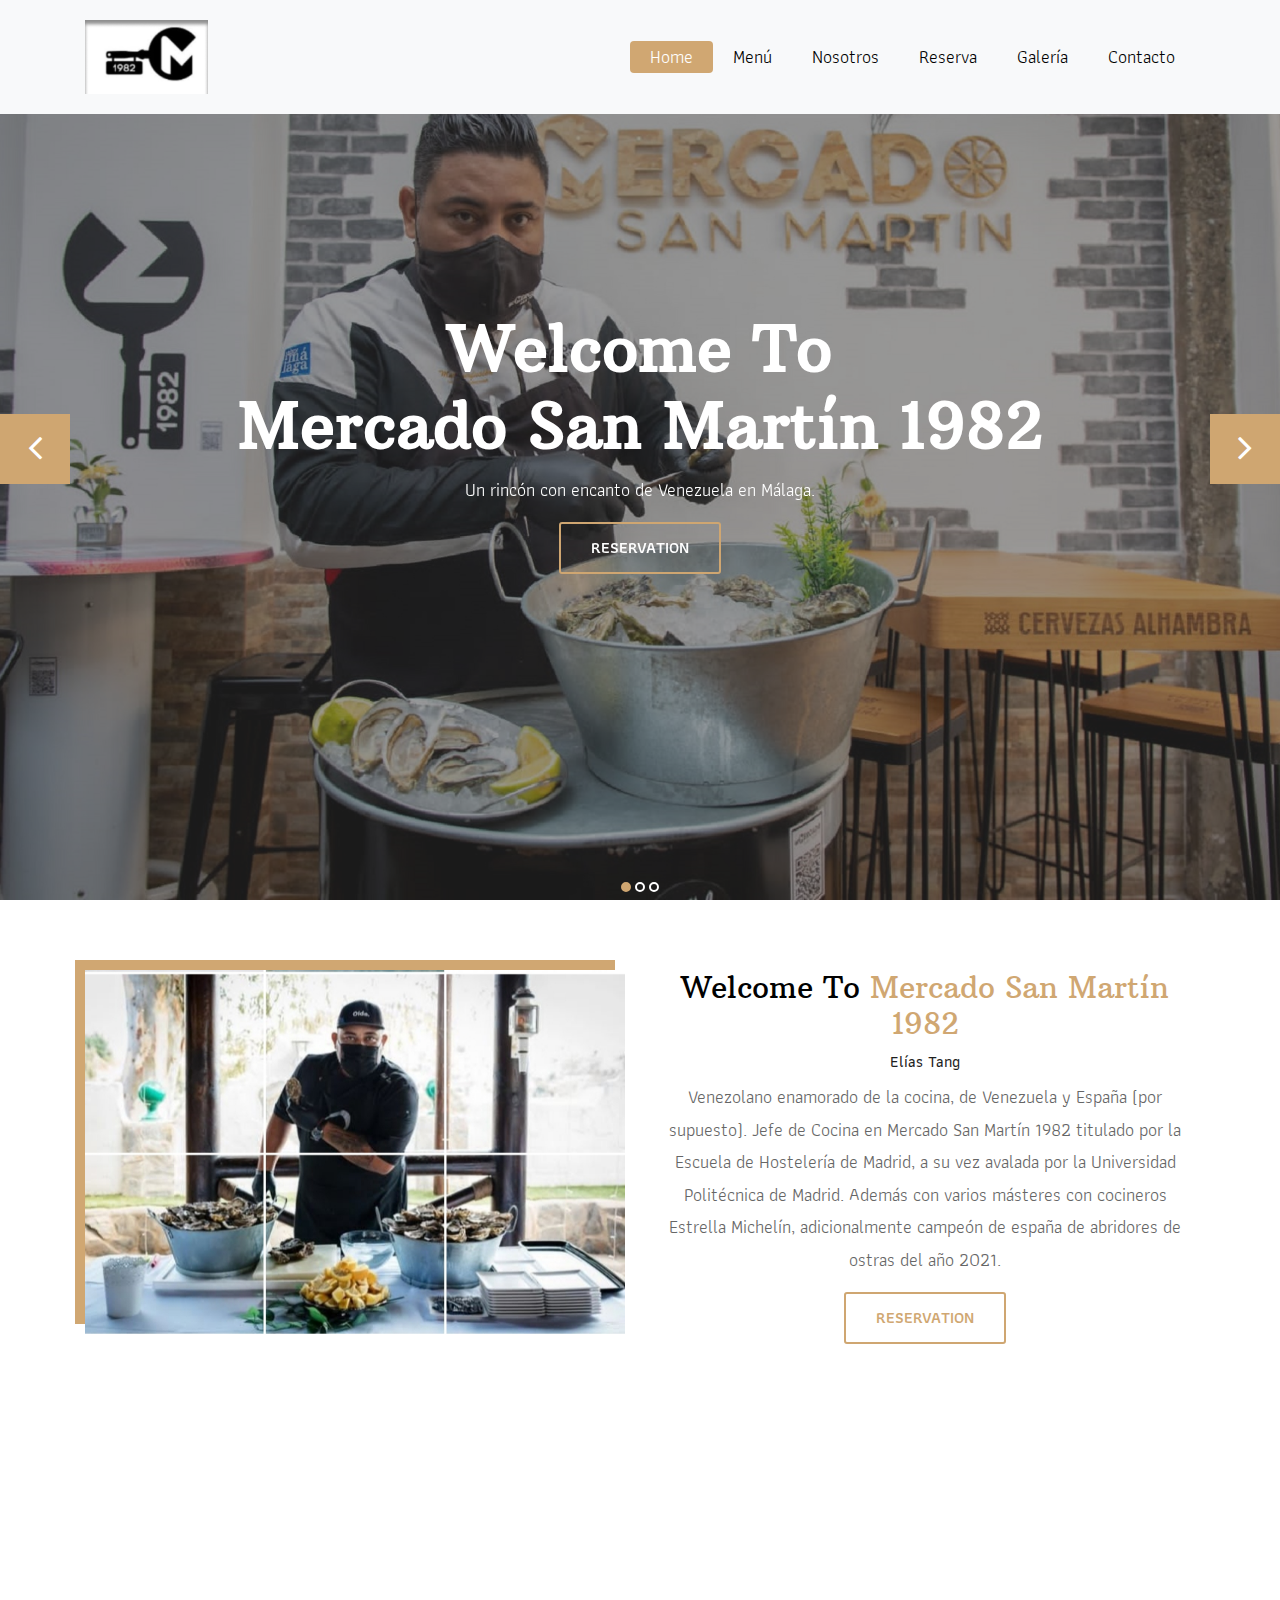
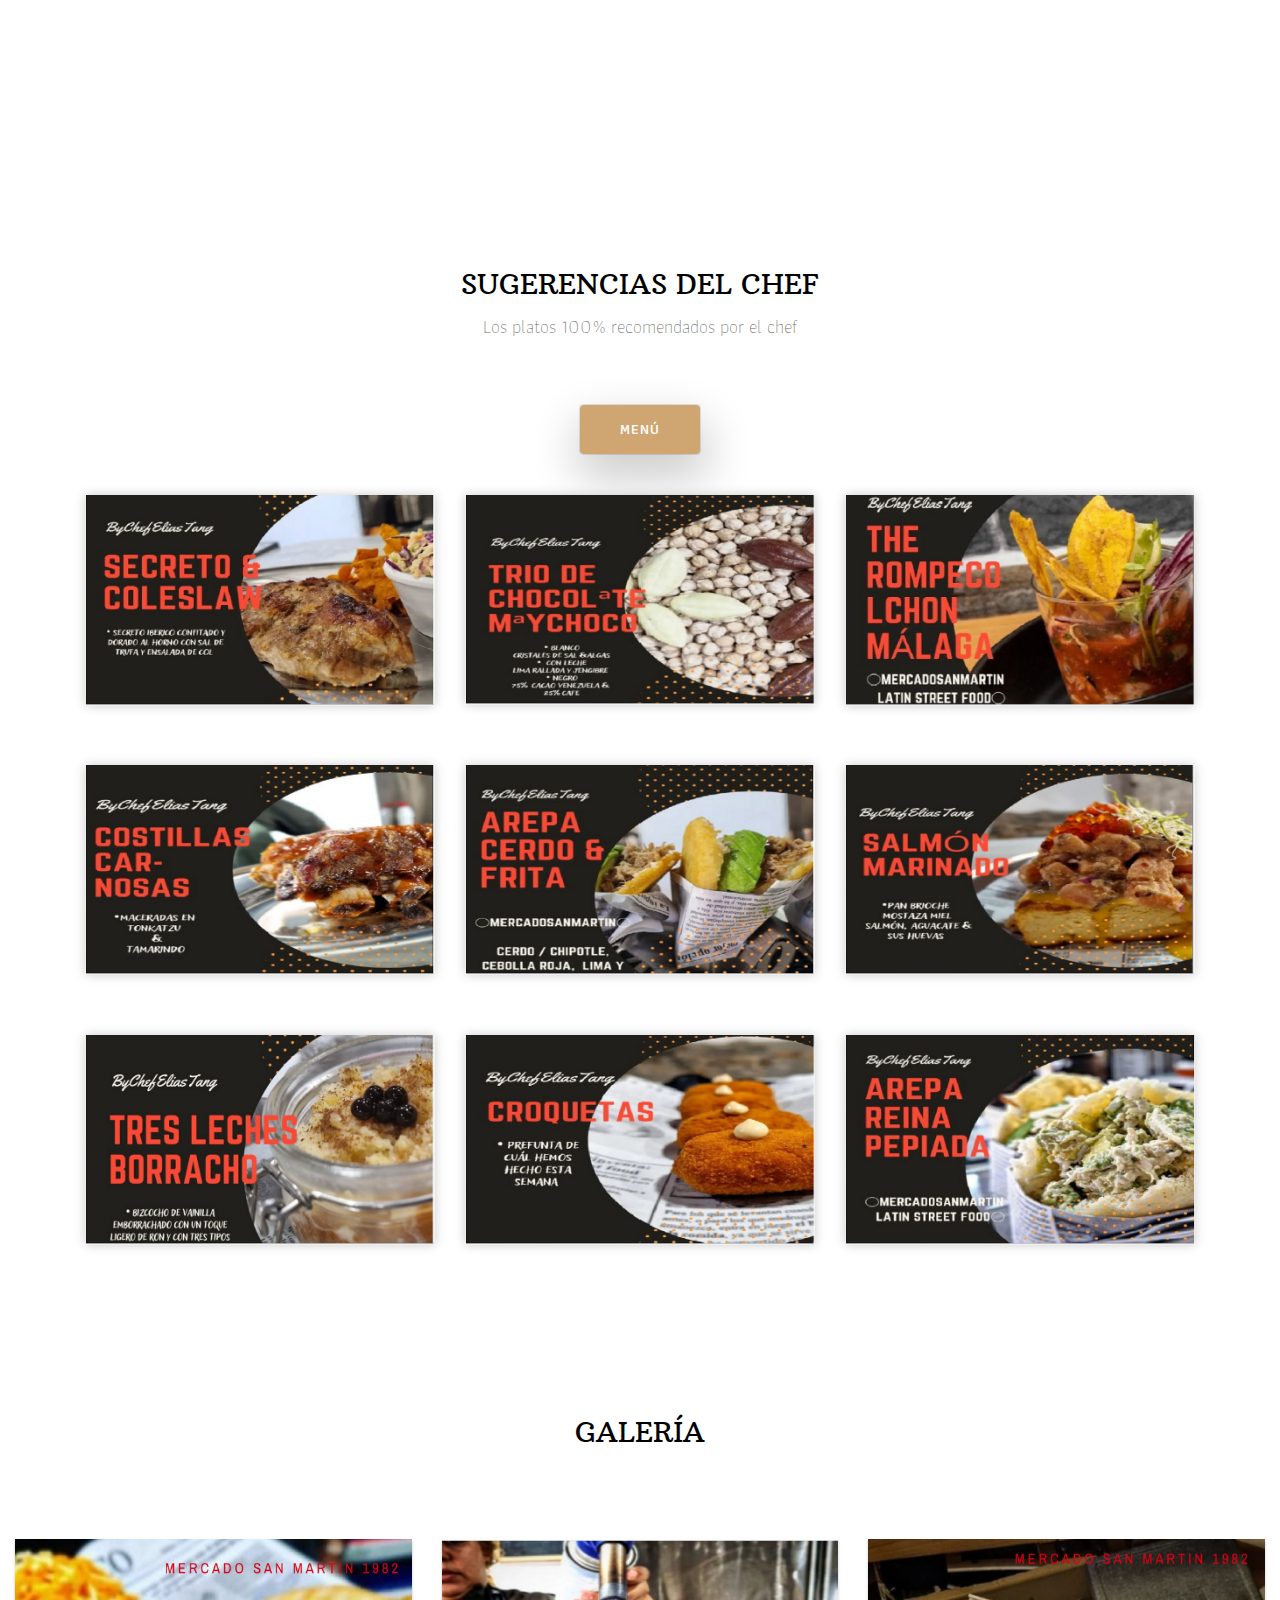
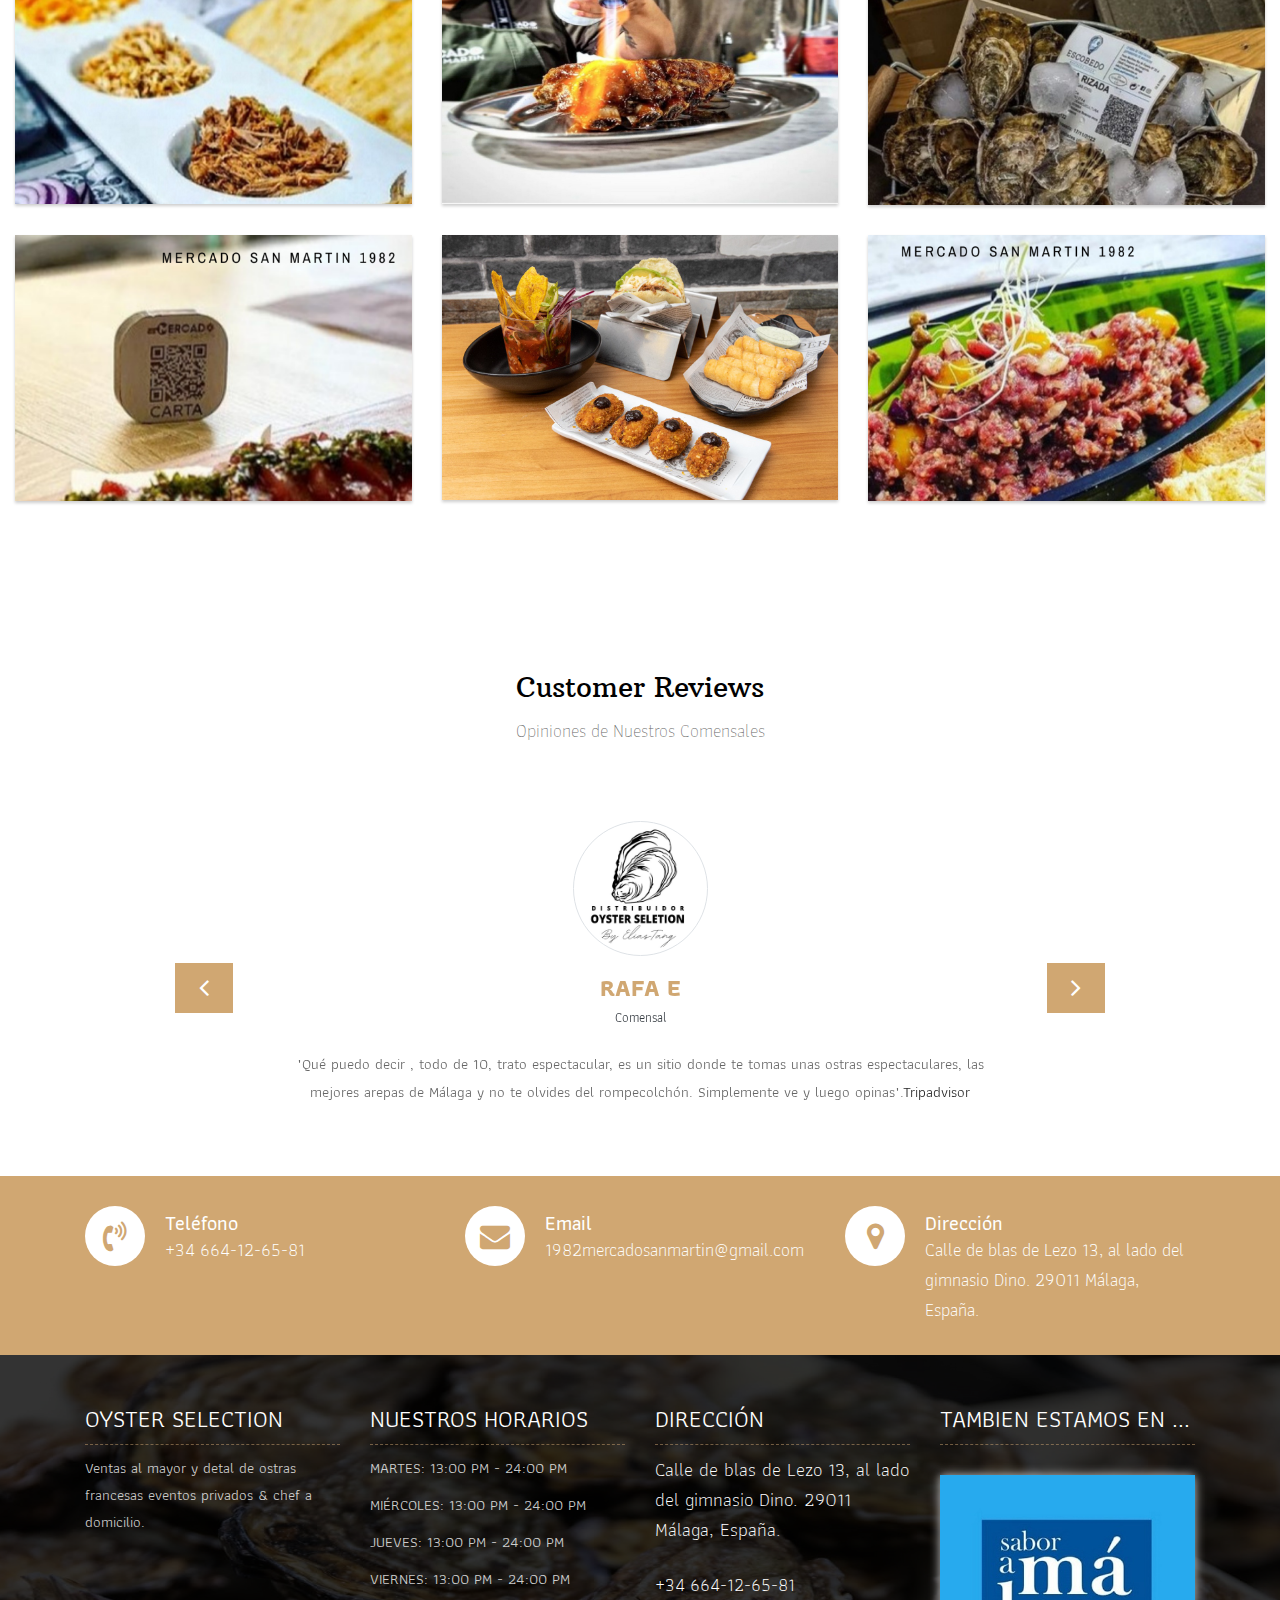
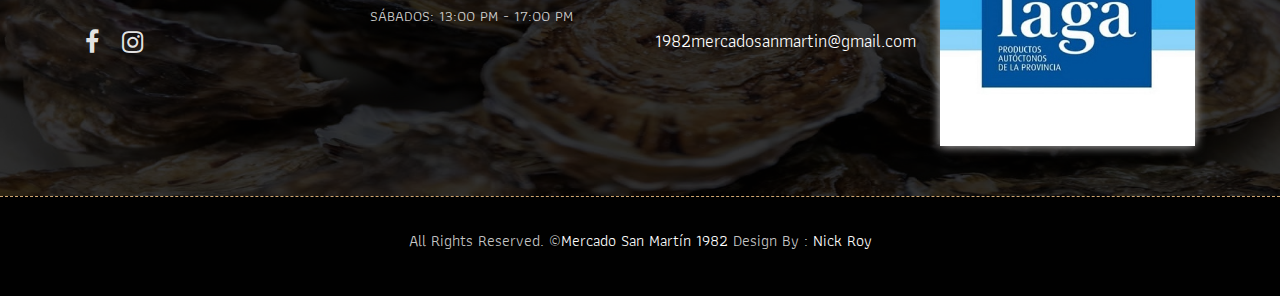
<file: index.html>
<!DOCTYPE html>
<html lang="en"><!-- Basic -->
<head>
	<meta charset="utf-8">
    <meta http-equiv="X-UA-Compatible" content="IE=edge">   
   
    <!-- Mobile Metas -->
    <meta name="viewport" content="width=device-width, initial-scale=1">
 
     <!-- Site Metas -->
    <title>MercadoSanMartin1982</title>  
    <meta name="keywords" content="">
    <meta name="description" content="">
    <meta name="author" content="">

    <!-- Site Icons -->
    <link rel="shortcut icon" href="images/favicon.ico" type="image/x-icon">
    <link rel="apple-touch-icon" href="images/apple-touch-icon.png">

    <!-- Bootstrap CSS -->
    <link rel="stylesheet" href="css/bootstrap.min.css">    
	<!-- Site CSS -->
    <link rel="stylesheet" href="css/style.css">    
    <!-- Responsive CSS -->
    <link rel="stylesheet" href="css/responsive.css">
    <!-- Custom CSS -->
    <link rel="stylesheet" href="css/custom.css">

    <!--[if lt IE 9]>
      <script src="https://oss.maxcdn.com/libs/html5shiv/3.7.0/html5shiv.js"></script>
      <script src="https://oss.maxcdn.com/libs/respond.js/1.4.2/respond.min.js"></script>
    <![endif]-->

</head>

<body>
	
	<!-- Start header -->
	<header class="top-navbar">
		<nav class="navbar navbar-expand-lg navbar-light bg-light">
			<div class="container">
				<a class="navbar-brand" href="index.html">
					<img src="images/HOME/Frame 5logo.png" class="logo" alt="" />
				</a>
				<button class="navbar-toggler" type="button" data-toggle="collapse" data-target="#navbars-rs-food" aria-controls="navbars-rs-food" aria-expanded="false" aria-label="Toggle navigation">
				  <span class="navbar-toggler-icon"></span>
				</button>
				<div class="collapse navbar-collapse" id="navbars-rs-food">
					<ul class="navbar-nav ml-auto">
						<li class="nav-item active"><a class="nav-link" href="index.html">Home</a></li>
						<li class="nav-item"><a class="nav-link" href="menu.html">Menú</a></li>
						<li class="nav-item"><a class="nav-link" href="about.html">Nosotros</a></li>
						<li class="nav-item"><a class="nav-link" href="reservation.html">Reserva</a></li>
						<li class="nav-item"><a class="nav-link" href="gallery.html">Galería</a></li>
						<li class="nav-item"><a class="nav-link" href="contact.html">Contacto</a></li>
					</ul>
				</div>
			</div>
		</nav>
	</header>
	<!-- End header -->
	
	<!-- Start slides -->
	<div id="slides" class="cover-slides">
		<ul class="slides-container">
			<li class="text-center">
				<img src="images/EliasT02.jpg" alt="">
				<div class="container">
					<div class="row">
						<div class="col-md-12">
							<h1 class="m-b-20"><strong>Welcome To <br> Mercado San Martín 1982</strong></h1>
							<p class="m-b-40">Un rincón con encanto de Venezuela en Málaga.</p>
							<p><a class="btn btn-lg btn-circle btn-outline-new-white" href="reservation.html">Reservation</a></p>
						</div>
					</div>
				</div>
			</li>
			<li class="text-center">
				<img src="images/sliderB.jpg" alt="">
				<div class="container">
					<div class="row">
						<div class="col-md-12">
							<h1 class="m-b-20"><strong> Welcome To <br> Mercado San Martín 1982</strong></h1>
							<p class="m-b-40">Un rincón con encanto de Venezuela en Málaga.</p>
							<p><a class="btn btn-lg btn-circle btn-outline-new-white" href="reservation.html">Reservation</a></p>
						</div>
					</div>
				</div>
			</li>
			<li class="text-center">
				<img src="images/Slide003.png" alt="">
				<div class="container">
					<div class="row">
						<div class="col-md-12">
							<h1 class="m-b-20"><strong> Welcome To <br> Mercado San Martín 1982</strong></h1>
							<p class="m-b-40">Un rincón con encanto de Venezuela en Málaga.</p>
							<p><a class="btn btn-lg btn-circle btn-outline-new-white" href="reservation.html">Reservation</a></p>
						</div>
					</div>
				</div>
			</li>
		</ul>
		<div class="slides-navigation">
			<a href="#" class="next"><i class="fa fa-angle-right" aria-hidden="true"></i></a>
			<a href="#" class="prev"><i class="fa fa-angle-left" aria-hidden="true"></i></a>
		</div>
	</div>
	<!-- End slides -->
	
	<!-- Start About -->
	<div class="about-section-box">
		<div class="container">
			<div class="row">
				<div class="col-lg-6 col-md-6 col-sm-12">
					<img src="images/about-img2.jpg" alt="" class="img-fluid">
				</div>
				<div class="col-lg-6 col-md-6 col-sm-12 text-center">
					<div class="inner-column">
						<h1>Welcome To <span>Mercado San Martín 1982</span></h1>
						<h4>Elías Tang</h4>
						<p>Venezolano enamorado de la cocina, de Venezuela y España (por supuesto). Jefe de Cocina en Mercado San Martín 1982 titulado por la Escuela de Hostelería de Madrid, a su vez avalada por la Universidad Politécnica de Madrid. Además con varios másteres con cocineros Estrella Michelín, adicionalmente campeón de españa de abridores de ostras del año 2021.</p>
						<a class="btn btn-lg btn-circle btn-outline-new-white" href="reservation.html">Reservation</a>
					</div>
				</div>
			</div>
		</div>
	</div>
	<!-- End About -->
	
	<!-- Start QT -->
	<div class="qt-box qt-background">
		<div class="container">
			<div class="row">
				<div class="col-md-8 ml-auto mr-auto text-left">
					<p class="lead ">
						"Es mejor comenzar desde abajo y subir gradualmente. También es mucho más divertido."
					</p>
					<span class="lead">Gordon Ramsay</span>
				</div>
			</div>
		</div>
	</div>
	<!-- End QT -->
	
	<!-- Start Menu -->
	<div class="menu-box">
		<div class="container">
			<div class="row">
				<div class="col-lg-12">
					<div class="heading-title text-center">
						<h2>SUGERENCIAS DEL CHEF</h2>
						<p>Los platos 100% recomendados por el chef</p>
					</div>
				</div>
			</div>
			<div class="row">
				<div class="col-lg-12">
					<div class="special-menu text-center">
						<div class="button-group filter-button-group">
							<form action="menu.html">
								<button class="active" >Menú</button>
							</form>
						</div>
					</div>
				</div>
			</div>
				
			<div class="row special-list">
				<div class="col-lg-4 col-md-6 special-grid drinks">
					<div class="gallery-single fix">
						<img src="images/home-menu-001.png" class="img-fluid" alt="Image">
						<div class="why-text">
							<h4>SECRETO COLESLAW</h4>
							<p>Cerdo Iberico salteadocon sal de trufas y ensalada de col</p>
							<h5> 19.00 € </h5>
						</div>
					</div>
				</div>
				
				<div class="col-lg-4 col-md-6 special-grid drinks">
					<div class="gallery-single fix">
						<img src="images/home-menu-002.png" class="img-fluid" alt="Image">
						<div class="why-text">
							<h4>TRIO DE CHOCOLATE</h4>
							<p>3 unidades de chocolates diferentes de mychoco</p>
							<h5> 3.00 € </h5>
						</div>
					</div>
				</div>
				
				<div class="col-lg-4 col-md-6 special-grid drinks">
					<div class="gallery-single fix">
						<img src="images/menu-home-003(1).png" class="img-fluid" alt="Image">
						<div class="why-text">
							<h4>ROMPECOLCHÓN</h4>
							<p> Amacerado de pulpo, mejillones, gambas y almejas en salsa agridulce.</p>
							<h5> 15.00 €</h5>
						</div>
					</div>
				</div>
				
				<div class="col-lg-4 col-md-6 special-grid lunch">
					<div class="gallery-single fix">
						<img src="images/home-menu-004.png" class="img-fluid" alt="Image">
						<div class="why-text">
							<h4>AREPA CERDO & FRITA</h4>
							<p>Chipotle, cerdo, cebolla roja y lima exprimida</p>
							<h5> 8.05 €</h5>
						</div>
					</div>
				</div>
				
				<div class="col-lg-4 col-md-6 special-grid lunch">
					<div class="gallery-single fix">
						<img src="images/home-menu-005.png" class="img-fluid" alt="Image">
						<div class="why-text">
							<h4>SALMON MARINADO</h4>
							<p> 2 ud. de pan brioche tostado con salmon, aguacate, limon y alcaparra.</p>
							<h5> 16.00 €</h5>
						</div>
					</div>
				</div>
				
				<div class="col-lg-4 col-md-6 special-grid lunch">
					<div class="gallery-single fix">
						<img src="images/home-menu-006.png" class="img-fluid" alt="Image">
						<div class="why-text">
							<h4>COSTILLAS CARNOSAS</h4>
							<p>Costillas de cerdo maseradas en salsa con tonkatzu y tamarindo con brioche.</p>
							<h5> 18.00 €</h5>
						</div>
					</div>
				</div>
				
				<div class="col-lg-4 col-md-6 special-grid dinner">
					<div class="gallery-single fix">
						<img src="images/home-menu-007.png" class="img-fluid" alt="Image">
						<div class="why-text">
							<h4>CROQUETA DEL DIA</h4>
							<p>4 unidades de croquetas</p>
							<h5>8.00 €</h5>
						</div>
					</div>
				</div>
				
				<div class="col-lg-4 col-md-6 special-grid dinner">
					<div class="gallery-single fix">
						<img src="images/home-menu-009.png" class="img-fluid" alt="Image">
						<div class="why-text">
							<h4>REINA PEPIADA</h4>
							<p>Pollo Cocido con Aguacate mayonesa y cilantro.</p>
							<h5>8.05 €</h5>
						</div>
					</div>
				</div>
				
				<div class="col-lg-4 col-md-6 special-grid dinner">
					<div class="gallery-single fix">
						<img src="images/home-menu-008.png" class="img-fluid" alt="Image">
						<div class="why-text">
							<h4>TRES LECHES BORRACHO</h4>
							<p>Bizcocho de Vainilla o Chocolate con 3 tipos de leche y ron</p>
							<h5> 5.00 €</h5>
						</div>
					</div>
				</div>
				
			</div>
		</div>
	</div>
	<!-- End Menu -->
	
	<!-- Start Gallery -->
	<div class="gallery-box">
		<div class="container-fluid">
			<div class="row">
				<div class="col-lg-12">
					<div class="heading-title text-center">
						<h2>GALERÍA</h2>
						
					</div>
				</div>
			</div>
			<div class="tz-gallery">
				<div class="row">
					<div class="col-sm-12 col-md-4 col-lg-4">
						<a class="lightbox" href="images/home-gallery-001.1.png">
							<img class="img-fluid" src="images/home-gallery-001.png" alt="Gallery Images">
						</a>
					</div>
					<div class="col-sm-6 col-md-4 col-lg-4">
						<a class="lightbox" href="images/Gallery002.jpg">
							<img class="img-fluid" src="images/Gallery002.jpg" alt="Gallery Images">
						</a>
					</div>
					<div class="col-sm-6 col-md-4 col-lg-4">
						<a class="lightbox" href="images/home-gallery-003.1.png">
							<img class="img-fluid" src="images/home-gallery-003.png" alt="Gallery Images">
						</a>
					</div>
					<div class="col-sm-12 col-md-4 col-lg-4">
						<a class="lightbox" href="images/home-gallery-004.1.png">
							<img class="img-fluid" src="images/home-gallery-004.png" alt="Gallery Images">
						</a>
					</div>
					<div class="col-sm-6 col-md-4 col-lg-4">
						<a class="lightbox" href="images/GIMG003.jpg">
							<img class="img-fluid" src="images/GIMG003.jpg" alt="Gallery Images">
						</a>
					</div> 
					<div class="col-sm-6 col-md-4 col-lg-4">
						<a class="lightbox" href="images/home-gallery-006.1.png">
							<img class="img-fluid" src="images/home-gallery-006.png" alt="Gallery Images">
						</a>
					</div>
				</div>
			</div>
		</div>
	</div>
	<!-- End Gallery -->
	
	<!-- Start Customer Reviews -->
	<div class="customer-reviews-box">
		<div class="container">
			<div class="row">
				<div class="col-lg-12">
					<div class="heading-title text-center">
						<h2>Customer Reviews</h2>
						<p>Opiniones de Nuestros Comensales</p>
					</div>
				</div>
			</div>
			<div class="row">
				<div class="col-md-8 mr-auto ml-auto text-center">
					<div id="reviews" class="carousel slide" data-ride="carousel">
						<div class="carousel-inner mt-4">
							<div class="carousel-item text-center active">
								<div class="img-box p-1 border rounded-circle m-auto">
									<img class="d-block w-100 rounded-circle" src="images/Customers001.jpg" alt="">
								</div>
								<h5 class="mt-4 mb-0"><strong class="text-warning text-uppercase">Rafa E</strong></h5>
								<h6 class="text-dark m-0">Comensal</h6>
								<p class="m-0 pt-3">"Qué puedo decir , todo de 10, trato espectacular, es un sitio donde te tomas unas ostras espectaculares, las mejores arepas de Málaga y no te olvides del rompecolchón. Simplemente ve y luego opinas".<a href="https://www.tripadvisor.com.ve/ShowUserReviews-g187438-d19938336-r810919132-Mercado_San_Martin_1982-Malaga_Costa_del_Sol_Province_of_Malaga_Andalucia.html">Tripadvisor</a></p>
							</div>
							<div class="carousel-item text-center">
								<div class="img-box p-1 border rounded-circle m-auto">
									<img class="d-block w-100 rounded-circle" src="images/Customers001.jpg" alt="">
								</div>
								<h5 class="mt-4 mb-0"><strong class="text-warning text-uppercase">Marta C </strong></h5>
								<h6 class="text-dark m-0">Critico culinario nivel 6</h6>
								<p class="m-0 pt-3">"Estupenda la comida, el personal y la atención. Lo recomiendo al 100%. Platos venezolanos buenísimos y con una presentación genial".<a href="https://www.tripadvisor.com.ve/ShowUserReviews-g187438-d19938336-r812645672-Mercado_San_Martin_1982-Malaga_Costa_del_Sol_Province_of_Malaga_Andalucia.html">Tripadvisor</a>. </p>
							</div>
							<div class="carousel-item text-center">
								<div class="img-box p-1 border rounded-circle m-auto">
									<img class="d-block w-100 rounded-circle" src="images/Customers001.jpg" alt="">
								</div>
								<h5 class="mt-4 mb-0"><strong class="text-warning text-uppercase">Manuel Salido</strong></h5>
								<h6 class="text-dark m-0">Crítico culinario nivel 3</h6>
								<p class="m-0 pt-3">"Es un pequeño gastrobar, de cocina venezolana, acogedor y de trato muy amable. Tienen un plato de ceviche muy rico y especial el "rompecolchón" está espectacular, hay arepas de distintas carnes y otros entrantes como la croqueta de cecina muy ricas, y también tienen distintas presentaciones de ostras que me sorprendieron, yo no era muy amigo de ellas y ahora las descubro con otros matices...muy, muy recomendable. Buena relación, calidad y precio. Repetiremos".<a href="https://www.tripadvisor.com.ve/ShowUserReviews-g187438-d19938336-r823352306-Mercado_San_Martin_1982-Malaga_Costa_del_Sol_Province_of_Malaga_Andalucia.html">Tripadvisor</a> </p>
							</div>
						</div>
						<a class="carousel-control-prev" href="#reviews" role="button" data-slide="prev">
							<i class="fa fa-angle-left" aria-hidden="true"></i>
							<span class="sr-only">Previous</span>
						</a>
						<a class="carousel-control-next" href="#reviews" role="button" data-slide="next">
							<i class="fa fa-angle-right" aria-hidden="true"></i>
							<span class="sr-only">Next</span>
						</a>
                    </div>
				</div>
			</div>
		</div>
	</div>
	<!-- End Customer Reviews -->
	
	<!-- Start Contact info -->
	<div class="contact-imfo-box">
		<div class="container">
			<div class="row">
				<div class="col-md-4">
					<i class="fa fa-volume-control-phone"></i>
					<div class="overflow-hidden">
						<h4>Teléfono</h4>
						<p class="lead">
							+34 664-12-65-81
						</p>
					</div>
				</div>
				<div class="col-md-4">
					<i class="fa fa-envelope"></i>
					<div class="overflow-hidden">
						<h4>Email</h4>
						<p class="lead">
							1982mercadosanmartin@gmail.com
						</p>
					</div>
				</div>
				<div class="col-md-4">
					<i class="fa fa-map-marker"></i>
					<div class="overflow-hidden">
						<h4>Dirección</h4>
						<p class="lead">
							Calle de blas de Lezo 13, al lado del gimnasio Dino. 29011 Málaga, España.
						</p>
					</div>
				</div>
			</div>
		</div>
	</div>
	<!-- End Contact info -->
	
	<!-- Start Footer -->
	<footer class="footer-area bg-f">
		<div class="container">
			<div class="row">
				<div class="col-lg-3 col-md-6">
					<h3>OYSTER SELECTION</h3>
					<p>Ventas al mayor y detal de ostras francesas eventos privados & chef a domicilio.</p>
					<br>
					<br>
					<ul class="list-inline f-social ">
						<li class="list-inline-item"><a href="https://www.facebook.com/1982MercadoSanMartin/"><i class="fa fa-facebook" aria-hidden="true"></i></a></li>
					    <li class="list-inline-item"><a href="https://www.instagram.com/mercadosanmartin1982/?hl=es"><i class="fa fa-instagram" aria-hidden="true"></i></a></li>
					</ul>
				</div>
				<div class="col-lg-3 col-md-6">
					<h3>Nuestros Horarios</h3>
					<p><span class="text-color">MARTES:</span> 13:00 PM - 24:00 PM</p>
					<p><span class="text-color">MIÉRCOLES:</span> 13:00 PM - 24:00 PM</p>
					<p><span class="text-color">JUEVES:</span> 13:00 PM - 24:00 PM</p>
					<p><span class="text-color">VIERNES:</span> 13:00 PM - 24:00 PM</p>
					<p><span class="text-color">SÁBADOS:</span> 13:00 PM - 17:00 PM</p>
				</div>
				<div class="col-lg-3 col-md-6">
					<h3>Dirección</h3>
					<p class="lead">Calle de blas de Lezo 13, al lado del gimnasio Dino. 29011 Málaga, España.</p>
					<p class="lead"><a href="https://web.whatsapp.com/">+34 664-12-65-81</a></p>
					<p><a href="#">1982mercadosanmartin@gmail.com</a></p>
				</div>


				<div class="col-lg-3 col-md-6">
					<h3>TAMBIEN ESTAMOS EN ...</h3>
					<div class="gallery-single">
						<img src="images/PÀCOMER/IMG-20230223-WA0011.jpg" class="img-fluid" alt="Image">
					</div>					
				</div>

				</div>
			</div>
		</div>
		
		<div class="copyright">
			<div class="container">
				<div class="row">
					<div class="col-lg-12">
						<p class="company-name">All Rights Reserved. &copy;<a href="#">Mercado San Martín 1982</a> Design By : <a href="#">Nick Roy</a></p> 
					</div>
				</div>
			</div>
		</div>
		
	</footer>
	<!-- End Footer -->
	
	<a href="#" id="back-to-top" title="Back to top" style="display: none;">&uarr;</a>

	<!-- ALL JS FILES -->
	<script src="js/jquery-3.2.1.min.js"></script>
	<script src="js/popper.min.js"></script>
	<script src="js/bootstrap.min.js"></script>
    <!-- ALL PLUGINS -->
	<script src="js/jquery.superslides.min.js"></script>
	<script src="js/images-loded.min.js"></script>
	<script src="js/isotope.min.js"></script>
	<script src="js/baguetteBox.min.js"></script>
	<script src="js/form-validator.min.js"></script>
    <script src="js/contact-form-script.js"></script>
    <script src="js/custom.js"></script>
</body>
</html>
</file>
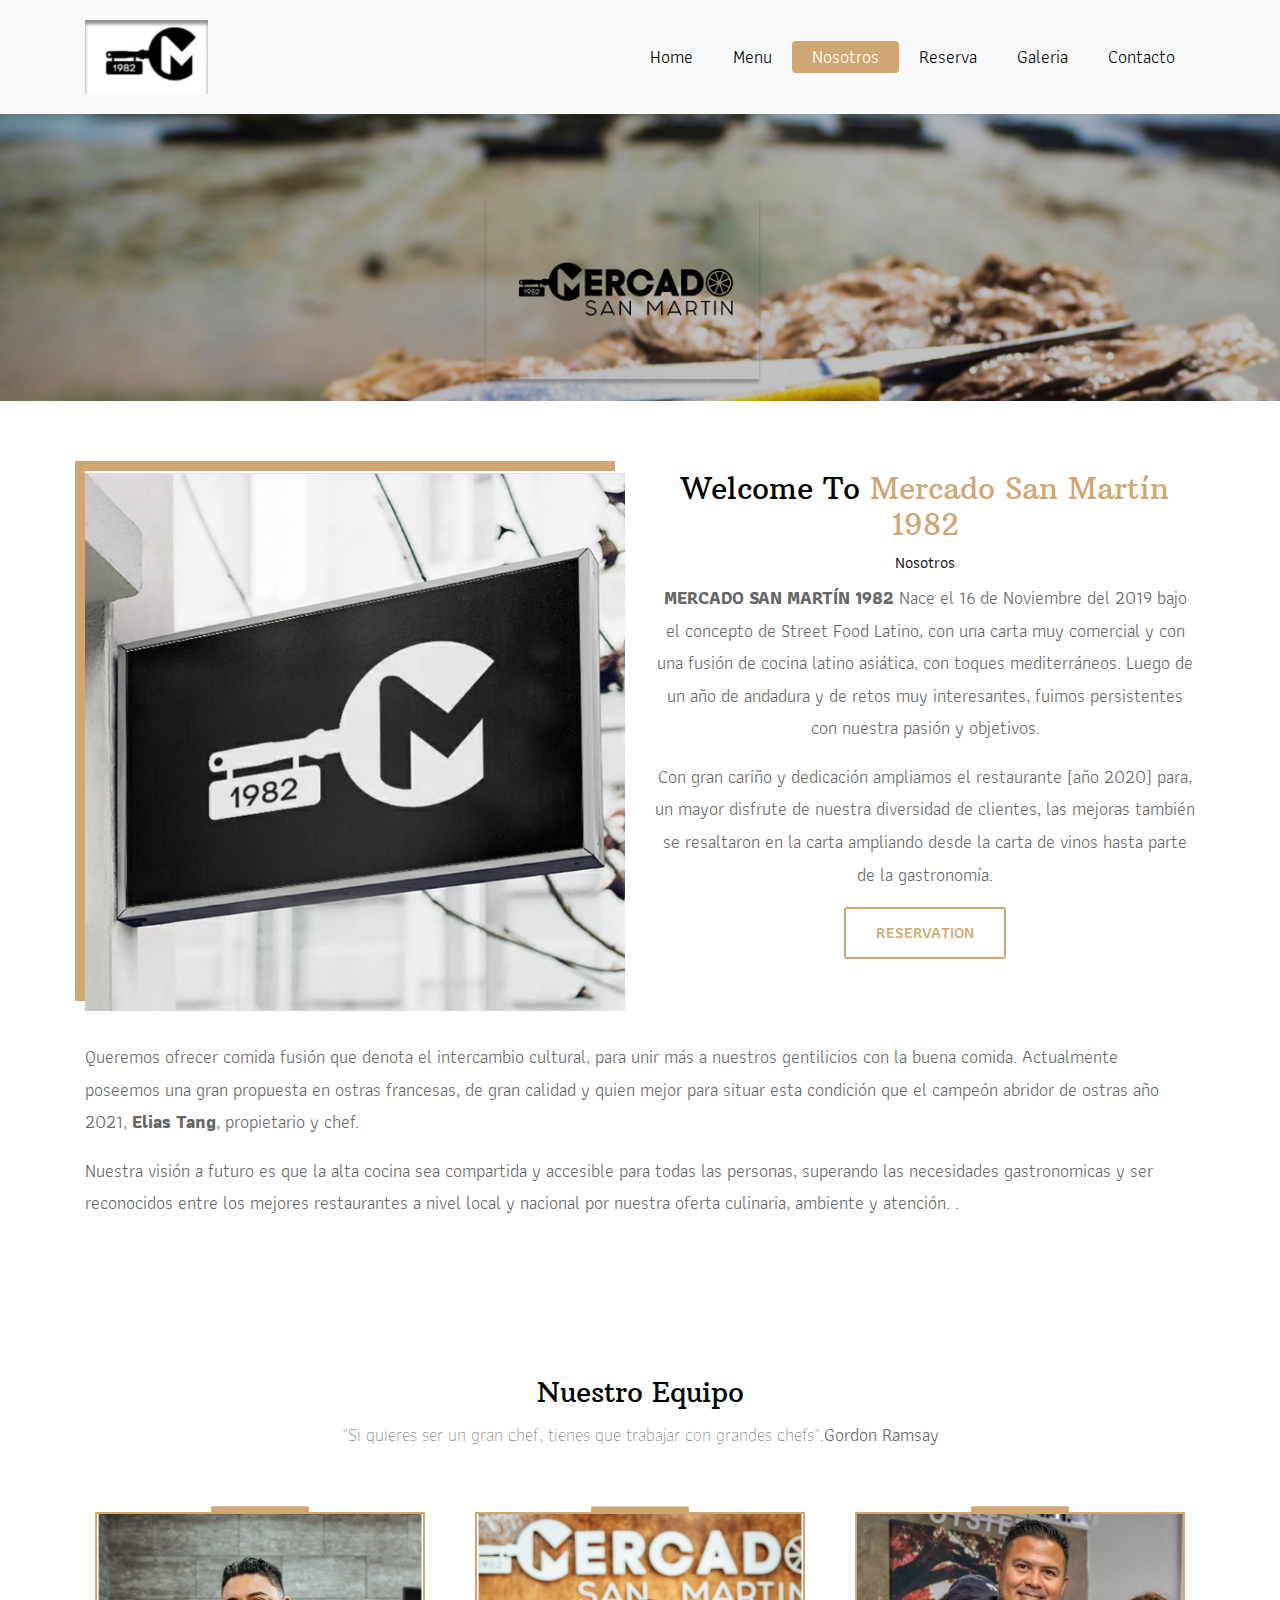
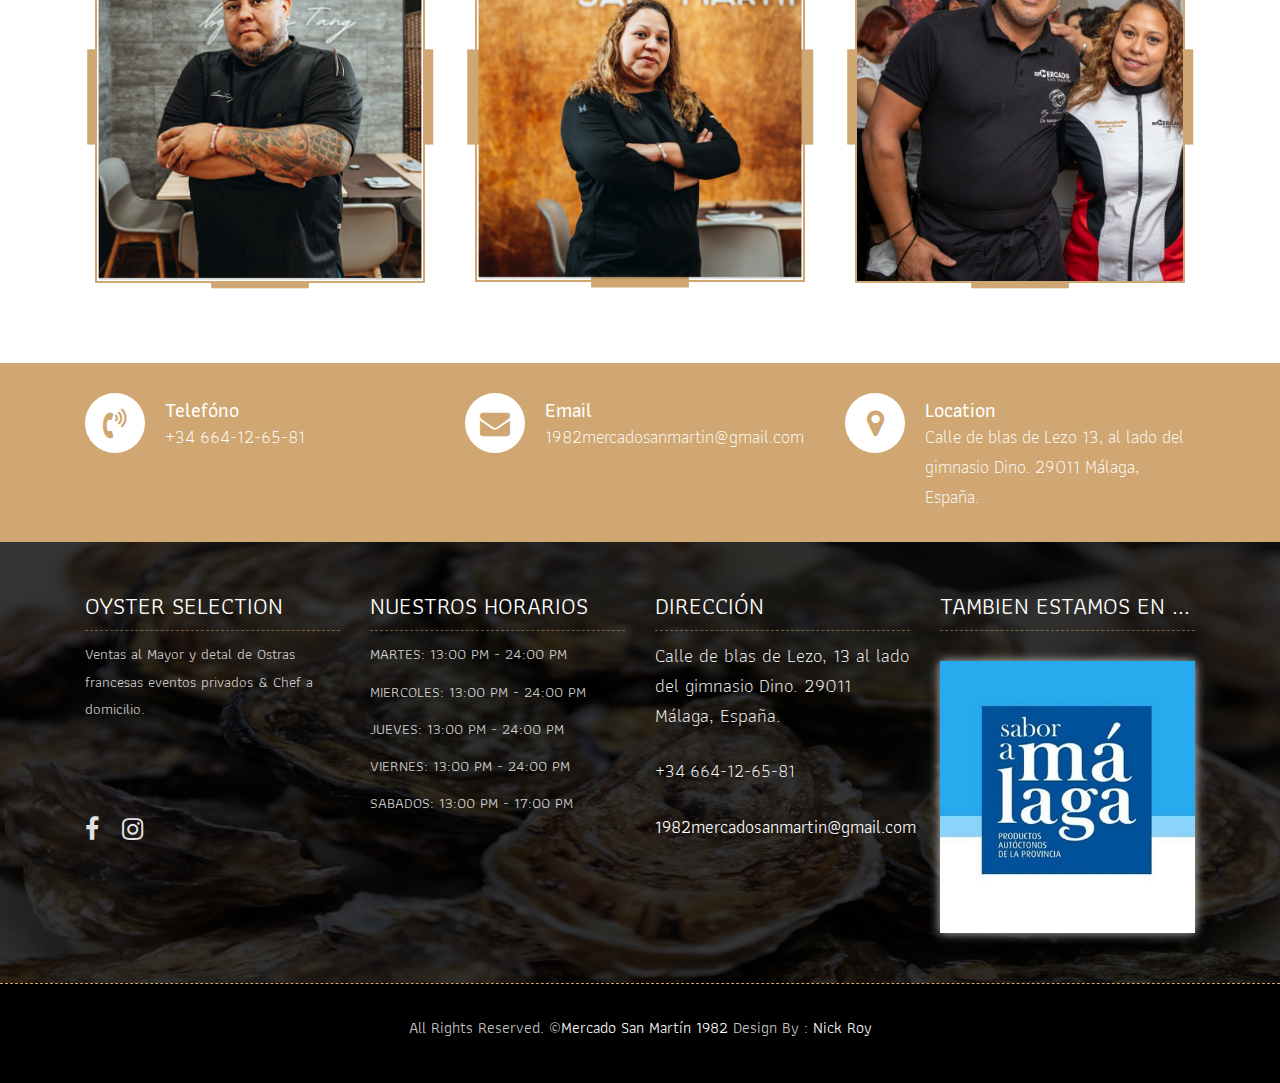
<file: about.html>
<!DOCTYPE html>
<html lang="en"><!-- Basic -->
<head>
	<meta charset="utf-8">
    <meta http-equiv="X-UA-Compatible" content="IE=edge">   
   
    <!-- Mobile Metas -->
    <meta name="viewport" content="width=device-width, initial-scale=1">
 
     <!-- Site Metas -->
    <title>Mercado San Martín 1982</title>  
    <meta name="keywords" content="">
    <meta name="description" content="">
    <meta name="author" content="">

    <!-- Site Icons -->
    <link rel="shortcut icon" href="images/favicon.ico" type="image/x-icon">
    <link rel="apple-touch-icon" href="images/apple-touch-icon.png">

    <!-- Bootstrap CSS -->
    <link rel="stylesheet" href="css/bootstrap.min.css">    
	<!-- Site CSS -->
    <link rel="stylesheet" href="css/style.css">    
    <!-- Responsive CSS -->
    <link rel="stylesheet" href="css/responsive.css">
    <!-- Custom CSS -->
    <link rel="stylesheet" href="css/custom.css">

    <!--[if lt IE 9]>
      <script src="https://oss.maxcdn.com/libs/html5shiv/3.7.0/html5shiv.js"></script>
      <script src="https://oss.maxcdn.com/libs/respond.js/1.4.2/respond.min.js"></script>
    <![endif]-->

</head>

<body>
	<!-- Start header -->
	<header class="top-navbar">
		<nav class="navbar navbar-expand-lg navbar-light bg-light">
			<div class="container">
				<a class="navbar-brand" href="index.html">
					<img src="images/HOME/Frame 5logo.png" alt="" />
				</a>
				<button class="navbar-toggler" type="button" data-toggle="collapse" data-target="#navbars-rs-food" aria-controls="navbars-rs-food" aria-expanded="false" aria-label="Toggle navigation">
				  <span class="navbar-toggler-icon"></span>
				</button>
				<div class="collapse navbar-collapse" id="navbars-rs-food">
					<ul class="navbar-nav ml-auto">
						<li class="nav-item"><a class="nav-link" href="index.html">Home</a></li>
						<li class="nav-item"><a class="nav-link" href="menu.html">Menu</a></li>
						<li class="nav-item active"><a class="nav-link" href="about.html">Nosotros</a></li>
						<li class="nav-item"><a class="nav-link" href="reservation.html">Reserva</a></li>
						<li class="nav-item"><a class="nav-link" href="gallery.html">Galeria</a></li>
						<li class="nav-item"><a class="nav-link" href="contact.html">Contacto</a></li>
					</ul>
				</div>
			</div>
		</nav>
	</header>
	<!-- End header -->
	
	<!-- Start header -->
	<div class="all-page-title page-breadcrumb">
		<div class="container text-center">
			<div class="row">
				<div class="col-lg-12">
					<h1></h1>
				</div>
			</div>
		</div>
	</div>
	<!-- End header -->
	
	<!-- Start About -->
	<div class="about-section-box">
		<div class="container">
			<div class="row">
				<div class="col-lg-6 col-md-6">
					<img src="images/about-img3.jpg" alt="" class="img-fluid">
				</div>
				<div class="col-lg-6 col-md-6 text-center">
					<div class="inner-column">
						<h1>Welcome To <span>Mercado San Martín 1982</span></h1>
						<h4>Nosotros</h4>
						<p><b>MERCADO SAN MARTÍN 1982</b> Nace el 16 de Noviembre del 2019 bajo el concepto de Street Food Latino, con una carta muy comercial y con una fusión de cocina latino asiática, con toques mediterráneos. Luego de un año de andadura y de retos muy interesantes, fuimos persistentes con nuestra pasión y objetivos. </p>
						<p>Con gran cariño y dedicación ampliamos el restaurante (año 2020) para, un mayor disfrute de nuestra diversidad de clientes, las mejoras también se resaltaron en la carta ampliando desde la carta de vinos hasta parte de la gastronomía.</p>
						<a class="btn btn-lg btn-circle btn-outline-new-white" href="reservation.html">Reservation</a>
					</div>
				</div>
				<div class="col-md-12">
					<div class="inner-pt">
						<p>Queremos ofrecer comida fusión que denota el intercambio cultural, para unir más a nuestros gentilicios con la buena comida. Actualmente poseemos una gran propuesta en ostras francesas, de gran calidad y quien mejor para situar esta condición que el campeón abridor de ostras año 2021, <b>Elias Tang</b>, propietario y chef.</p>
						<p>Nuestra visión a futuro es que la alta cocina sea compartida y accesible para todas las personas, superando las necesidades gastronomicas y ser reconocidos entre los mejores restaurantes a nivel local y nacional por nuestra oferta culinaria, ambiente y atención. . </p>
					</div>
				</div>
			</div>
		</div>
	</div>
	<!-- End About -->

	<!-- Start Stuff -->
	<div class="stuff-box">
		<div class="container">
			<div class="row">
				<div class="col-lg-12">
					<div class="heading-title text-center">
						<h2>Nuestro Equipo</h2>
						<p>"Si quieres ser un gran chef, tienes que trabajar con grandes chefs".<b>Gordon Ramsay</b></p>
					</div>
				</div>
			</div>
			<div class="row">
				<div class="col-md-4 col-sm-6">
					<div class="our-team">
						<img src="images/NOSOTROS/nosotros-001.png">
						<div class="team-content">
							<h3 class="title">Elias Tang</h3>
							<span class="post">CHEF-PROPIETARIO</span>
							
						</div>
					</div>
				</div>

				<div class="col-md-4 col-sm-6">
					<div class="our-team">
						<img src="images/NOSOTROS/nosotros-002.png">
						<div class="team-content">
							<h3 class="title">Yohanna Zerpa</h3>
							<span class="post">CHEF-PROPIETARIO</span>
							
						</div>
					</div>
				</div>

				<div class="col-md-4 col-sm-6">
					<div class="our-team">
						<img src="images/NOSOTROS/nosotros-003.png">
						<div class="team-content">
							<h3 class="title">Alexis Zerpa</h3>
							<span class="post">JEFE DE SALA</span>

						</div>
					</div>
				</div>
			</div>
		</div>
	</div>
	<!-- End Stuff -->

	
	<!-- Start Contact info -->
	<div class="contact-imfo-box">
		<div class="container">
			<div class="row">
				<div class="col-md-4">
					<i class="fa fa-volume-control-phone"></i>
					<div class="overflow-hidden">
						<h4>Telefóno</h4>
						<p class="lead">
							+34 664-12-65-81
						</p>
					</div>
				</div>
				<div class="col-md-4">
					<i class="fa fa-envelope"></i>
					<div class="overflow-hidden">
						<h4>Email</h4>
						<p class="lead">
							1982mercadosanmartin@gmail.com
						</p>
					</div>
				</div>
				<div class="col-md-4">
					<i class="fa fa-map-marker"></i>
					<div class="overflow-hidden">
						<h4>Location</h4>
						<p class="lead">
							Calle de blas de Lezo 13, al lado del gimnasio Dino. 29011 Málaga, España.
						</p>
					</div>
				</div>
			</div>
		</div>
	</div>
	<!-- End Contact info -->
	
	<!-- Start Footer -->
	<footer class="footer-area bg-f">
		<div class="container">
			<div class="row">
				<div class="col-lg-3 col-md-6">
					<h3>OYSTER SELECTION</h3>
					<p> Ventas al Mayor y detal de Ostras francesas eventos privados & Chef a domicilio.</p>
					<br>
					<br>
					<ul class="list-inline f-social">
						<li class="list-inline-item"><a href="https://www.facebook.com/1982MercadoSanMartin/"><i class="fa fa-facebook" aria-hidden="true"></i></a></li>
						<li class="list-inline-item"><a href="https://www.instagram.com/mercadosanmartin1982/?hl=es"><i class="fa fa-instagram" aria-hidden="true"></i></a></li>
					</ul>
				</div>
				<div class="col-lg-3 col-md-6">
					<h3>Nuestros Horarios</h3>
					<p><span class="text-color">MARTES:</span> 13:00 PM - 24:00 PM</p>
					<p><span class="text-color">MIERCOLES:</span> 13:00 PM - 24:00 PM</p>
					<p><span class="text-color">JUEVES:</span> 13:00 PM - 24:00 PM</p>
					<p><span class="text-color">VIERNES:</span> 13:00 PM - 24:00 PM</p>
					<p><span class="text-color">SABADOS:</span> 13:00 PM - 17:00 PM</p>
				</div>
				<div class="col-lg-3 col-md-6">
					<h3>Dirección</h3>
					<p class="lead">Calle de blas de Lezo, 13 al lado del gimnasio Dino. 29011 Málaga, España.</p>
					<p class="lead"><a href="https://web.whatsapp.com/">+34 664-12-65-81</a></p>
					<p><a href="#">1982mercadosanmartin@gmail.com</a></p>
				</div>
				<div class="col-lg-3 col-md-6">
					<h3>TAMBIEN ESTAMOS EN ...</h3>
					<div class="gallery-single">
						<img src="images/PÀCOMER/IMG-20230223-WA0011.jpg" class="img-fluid" alt="Image">
					</div>	
					
				</div>
			</div>
		</div>
		
		<div class="copyright">
			<div class="container">
				<div class="row">
					<div class="col-lg-12">
						<p class="company-name">All Rights Reserved. &copy;<a href="#">Mercado San Martín 1982</a> Design By : 
					<a href="#">Nick Roy</a></p>
					</div>
				</div>
			</div>
		</div>
		
	</footer>
	<!-- End Footer -->
	
	<a href="#" id="back-to-top" title="Back to top" style="display: none;">&uarr;</a>

	<!-- ALL JS FILES -->
	<script src="js/jquery-3.2.1.min.js"></script>
	<script src="js/popper.min.js"></script>
	<script src="js/bootstrap.min.js"></script>
    <!-- ALL PLUGINS -->
	<script src="js/jquery.superslides.min.js"></script>
	<script src="js/images-loded.min.js"></script>
	<script src="js/isotope.min.js"></script>
	<script src="js/baguetteBox.min.js"></script>
	<script src="js/form-validator.min.js"></script>
    <script src="js/contact-form-script.js"></script>
    <script src="js/custom.js"></script>
</body>
</html>
</file>
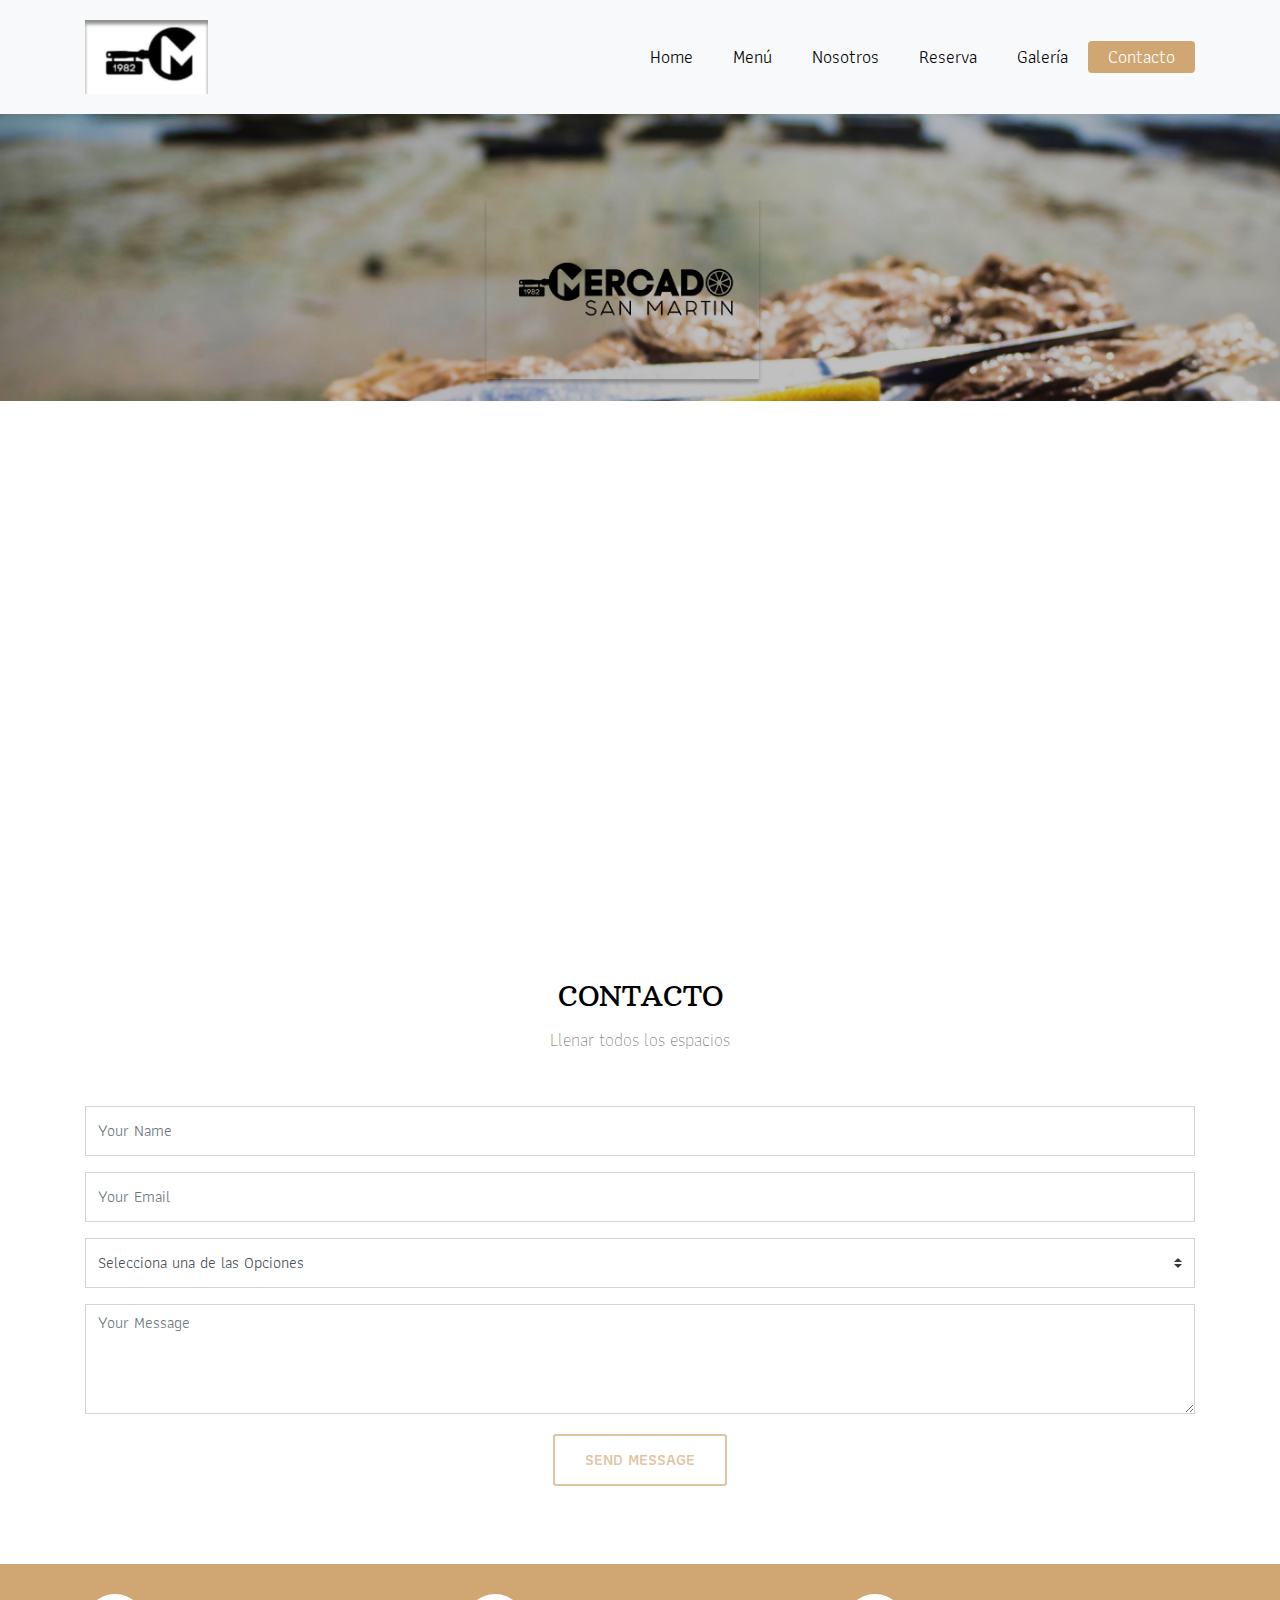
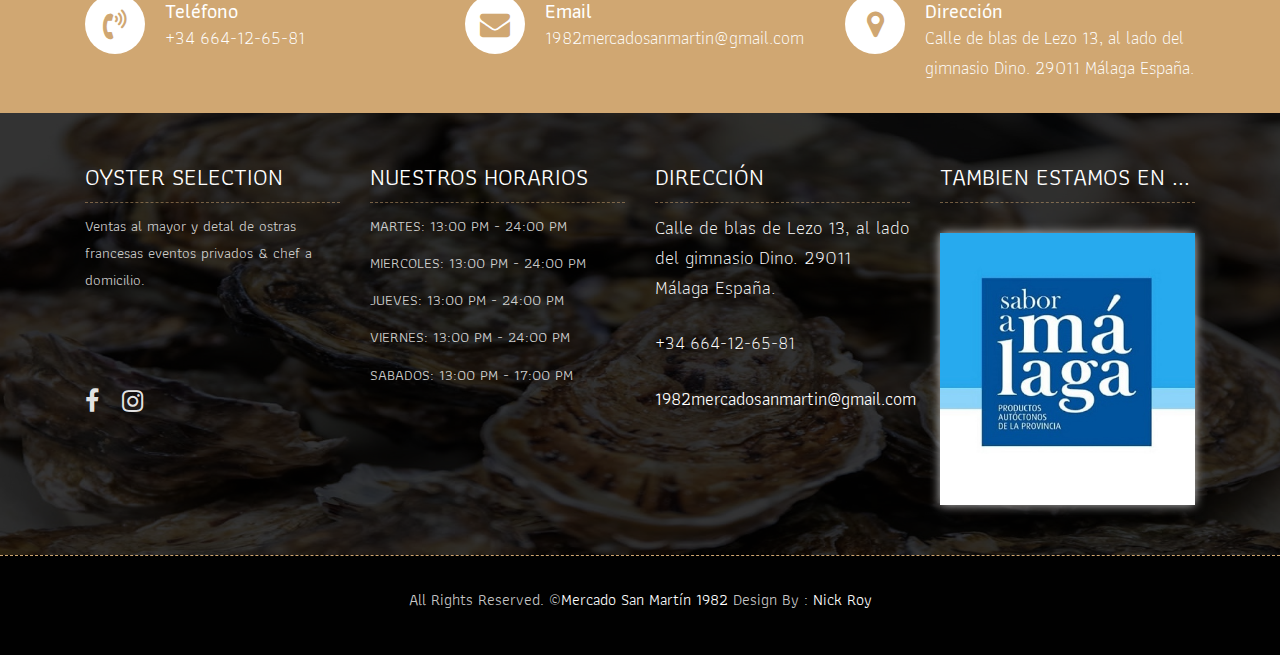
<file: contact.html>
<!DOCTYPE html>
<html lang="en"><!-- Basic -->
<head>
	<meta charset="utf-8">
    <meta http-equiv="X-UA-Compatible" content="IE=edge">   
   
    <!-- Mobile Metas -->
    <meta name="viewport" content="width=device-width, initial-scale=1">
 
     <!-- Site Metas -->
    <title>Mercado San Martin 1982</title>  
    <meta name="keywords" content="">
    <meta name="description" content="">
    <meta name="author" content="">

    <!-- Site Icons -->
    <link rel="shortcut icon" href="images/favicon.ico" type="image/x-icon">
    <link rel="apple-touch-icon" href="images/apple-touch-icon.png">

    <!-- Bootstrap CSS -->
    <link rel="stylesheet" href="css/bootstrap.min.css">    
	<!-- Site CSS -->
    <link rel="stylesheet" href="css/style.css">    
    <!-- Responsive CSS -->
    <link rel="stylesheet" href="css/responsive.css">
    <!-- Custom CSS -->
    <link rel="stylesheet" href="css/custom.css">

    <!--[if lt IE 9]>
      <script src="https://oss.maxcdn.com/libs/html5shiv/3.7.0/html5shiv.js"></script>
      <script src="https://oss.maxcdn.com/libs/respond.js/1.4.2/respond.min.js"></script>
    <![endif]-->

</head>

<body>
	<!-- Start header -->
	<header class="top-navbar">
		<nav class="navbar navbar-expand-lg navbar-light bg-light">
			<div class="container">
				<a class="navbar-brand" href="index.html">
					<img src="images/HOME/Frame 5logo.png" alt="" />
				</a>
				<button class="navbar-toggler" type="button" data-toggle="collapse" data-target="#navbars-rs-food" aria-controls="navbars-rs-food" aria-expanded="false" aria-label="Toggle navigation">
				  <span class="navbar-toggler-icon"></span>
				</button>
				<div class="collapse navbar-collapse" id="navbars-rs-food">
					<ul class="navbar-nav ml-auto">
						<li class="nav-item"><a class="nav-link" href="index.html">Home</a></li>
						<li class="nav-item"><a class="nav-link" href="menu.html">Menú</a></li>
						<li class="nav-item"><a class="nav-link" href="about.html">Nosotros</a></li>
						<li class="nav-item"><a class="nav-link" href="reservation.html">Reserva</a></li>
						<li class="nav-item"><a class="nav-link" href="gallery.html">Galería</a></li>
						<li class="nav-item active"><a class="nav-link" href="contact.html">Contacto</a></li>
					</ul>
				</div>
			</div>
		</nav>
	</header>
	<!-- End header -->
	
	<!-- Start All Pages -->
	<div class="all-page-title page-breadcrumb">
		<div class="container text-center">
			<div class="row">
				<div class="col-lg-12">
					<h1></h1>
				</div>
			</div>
		</div>
	</div>
	<!-- End All Pages -->
	
	<!-- Start Contact -->
	<div><iframe src="https://www.google.com/maps/embed?pb=!1m18!1m12!1m3!1d3197.760060285911!2d-4.436907884385447!3d36.728323379963314!2m3!1f0!2f0!3f0!3m2!1i1024!2i768!4f13.1!3m3!1m2!1s0xd72f75eb99043f5%3A0x663633ab67ecbc57!2sMercado%20San%20Martin!5e0!3m2!1ses!2sve!4v1647659098151!5m2!1ses!2sve" width="1250" height="500" style="border:0;" allowfullscreen="" loading="lazy"></iframe></div>
	<div class="contact-box">
		<div class="container">
			<div class="row">
				<div class="col-lg-12">
					<div class="heading-title text-center">
						<h2>CONTACTO</h2>
						<p>Llenar todos los espacios</p>
					</div>
				</div>
			</div>
			<div class="row">
				<div class="col-lg-12">
					<form action="https://formsubmit.co/1982mercadosanmartin@gmail.com" method="post" id="contactForm">
						<div class="row">
							<div class="col-md-12">
								<div class="form-group">
									<input type="text" class="form-control" id="name" name="name" placeholder="Your Name" required data-error="Please enter your name">
									<div class="help-block with-errors"></div>
								</div>                                 
							</div>
							<div class="col-md-12">
								<div class="form-group">
									<input type="text" placeholder="Your Email" id="mail" class="form-control" name="mail" required data-error="Please enter your email">
									<div class="help-block with-errors"></div>
								</div> 
							</div>
							<div class="col-md-12">
								<div class="form-group">
									<select class="custom-select d-block form-control" id="guest" required data-error="Please Select Person">
									  <option disabled selected>Selecciona una de las Opciones</option>
									  <option value="Comentarios del Restaurante">Comentarios del Restaurante</option>
									  <option value="Solicitud de Ostras">Solicitud de Ostras</option>
									  <option value="Eventos Privados & Chef">Eventos Privados & Chef</option>
									  <option value="Entregas a Domicilio">Entregas a Domicilio</option>
									  <option value="Sugerencias">Sugerencias</option>
									</select>
									<div class="help-block with-errors"></div>
								</div> 
							</div>
							<div class="col-md-12">
								<div class="form-group"> 
									<textarea class="form-control" id="message" placeholder="Your Message" rows="4" data-error="Write your message" required></textarea>
									<div class="help-block with-errors"></div>
								</div>
								<div class="submit-button text-center">
									<button class="btn btn-common" id="submit" type="submit">Send Message</button>
									<div id="msgSubmit" class="h3 text-center hidden"></div> 
									<div class="clearfix"></div> 
								</div>
							</div>
						</div>            
					</form>
				</div>
			</div>
		</div>
	</div>
	<!-- End Contact -->
	
	<!-- Start Contact info -->
	<div class="contact-imfo-box">
		<div class="container">
			<div class="row">
				<div class="col-md-4">
					<i class="fa fa-volume-control-phone"></i>
					<div class="overflow-hidden">
						<h4>Teléfono</h4>
						<p class="lead">
							+34 664-12-65-81
						</p>
					</div>
				</div>
				<div class="col-md-4">
					<i class="fa fa-envelope"></i>
					<div class="overflow-hidden">
						<h4>Email</h4>
						<p class="lead">
							1982mercadosanmartin@gmail.com
						</p>
					</div>
				</div>
				<div class="col-md-4">
					<i class="fa fa-map-marker"></i>
					<div class="overflow-hidden">
						<h4>Dirección</h4>
						<p class="lead">
							Calle de blas de Lezo 13, al lado del gimnasio Dino. 29011 Málaga España.
						</p>
					</div>
				</div>
			</div>
		</div>
	</div>
	<!-- End Contact info -->
	
	<!-- Start Footer -->
	<footer class="footer-area bg-f">
		<div class="container">
			<div class="row">
				<div class="col-lg-3 col-md-6">
					<h3>OYSTER SELECTION</h3>
					<p>Ventas al mayor y detal de ostras francesas eventos privados & chef a domicilio.</p>
					<br>
					<br>
					<ul class="list-inline f-social">
						<li class="list-inline-item"><a href="https://www.facebook.com/1982MercadoSanMartin/"><i class="fa fa-facebook" aria-hidden="true"></i></a></li>
						<li class="list-inline-item"><a href="https://www.instagram.com/mercadosanmartin1982/?hl=es"><i class="fa fa-instagram" aria-hidden="true"></i></a></li>
					</ul>
				</div>
				<div class="col-lg-3 col-md-6">
					<h3>Nuestros Horarios</h3>
					<p><span class="text-color">MARTES:</span> 13:00 PM - 24:00 PM</p>
					<p><span class="text-color">MIERCOLES:</span> 13:00 PM - 24:00 PM</p>
					<p><span class="text-color">JUEVES:</span> 13:00 PM - 24:00 PM</p>
					<p><span class="text-color">VIERNES:</span> 13:00 PM - 24:00 PM</p>
					<p><span class="text-color">SABADOS:</span> 13:00 PM - 17:00 PM</p>
				</div>
				<div class="col-lg-3 col-md-6">
					<h3>Dirección</h3>
					<p class="lead">Calle de blas de Lezo 13, al lado del gimnasio Dino. 29011 Málaga España.</p>
					<p class="lead"><a href="https://web.whatsapp.com/">+34 664-12-65-81</a></p>
					<p><a href="#">1982mercadosanmartin@gmail.com</a></p>
				</div>
				<div class="col-lg-3 col-md-6">
					<h3>TAMBIEN ESTAMOS EN ...</h3>
					<div class="gallery-single">
						<img src="images/PÀCOMER/IMG-20230223-WA0011.jpg" class="img-fluid" alt="Image">
					</div>
					
				</div>
			</div>
		</div>
		
		<div class="copyright">
			<div class="container">
				<div class="row">
					<div class="col-lg-12">
						<p class="company-name">All Rights Reserved. &copy;<a href="#">Mercado San Martín 1982</a> Design By : <a href="#">Nick Roy</a></p>
					</div>
				</div>
			</div>
		</div>
		
	</footer>
	<!-- End Footer -->
	
	<a href="#" id="back-to-top" title="Back to top" style="display: none;">&uarr;</a>

	<!-- ALL JS FILES -->
	<script src="js/jquery-3.2.1.min.js"></script>
	<script src="js/popper.min.js"></script>
	<script src="js/bootstrap.min.js"></script>
    <!-- ALL PLUGINS -->
	
	<script src="js/jquery.superslides.min.js"></script>
	<script src="js/images-loded.min.js"></script>
	<script src="js/isotope.min.js"></script>
	<script src="js/baguetteBox.min.js"></script>
	<script src="js/jquery.mapify.js"></script>
	<script src="js/form-validator.min.js"></script>
    <script src="js/contact-form-script.js"></script>
    <script src="js/custom.js"></script>
	<!--script>
		$('.map-full').mapify({
			points: [
				{
					lat: 36.72838,
					lng: -4.43471,
					marker: true,
					title: 'Marker title',
					infoWindow: 'Mercado San Martín 1982'
				}
			]
		});	
	</script-->
</body>
</html>
</file>
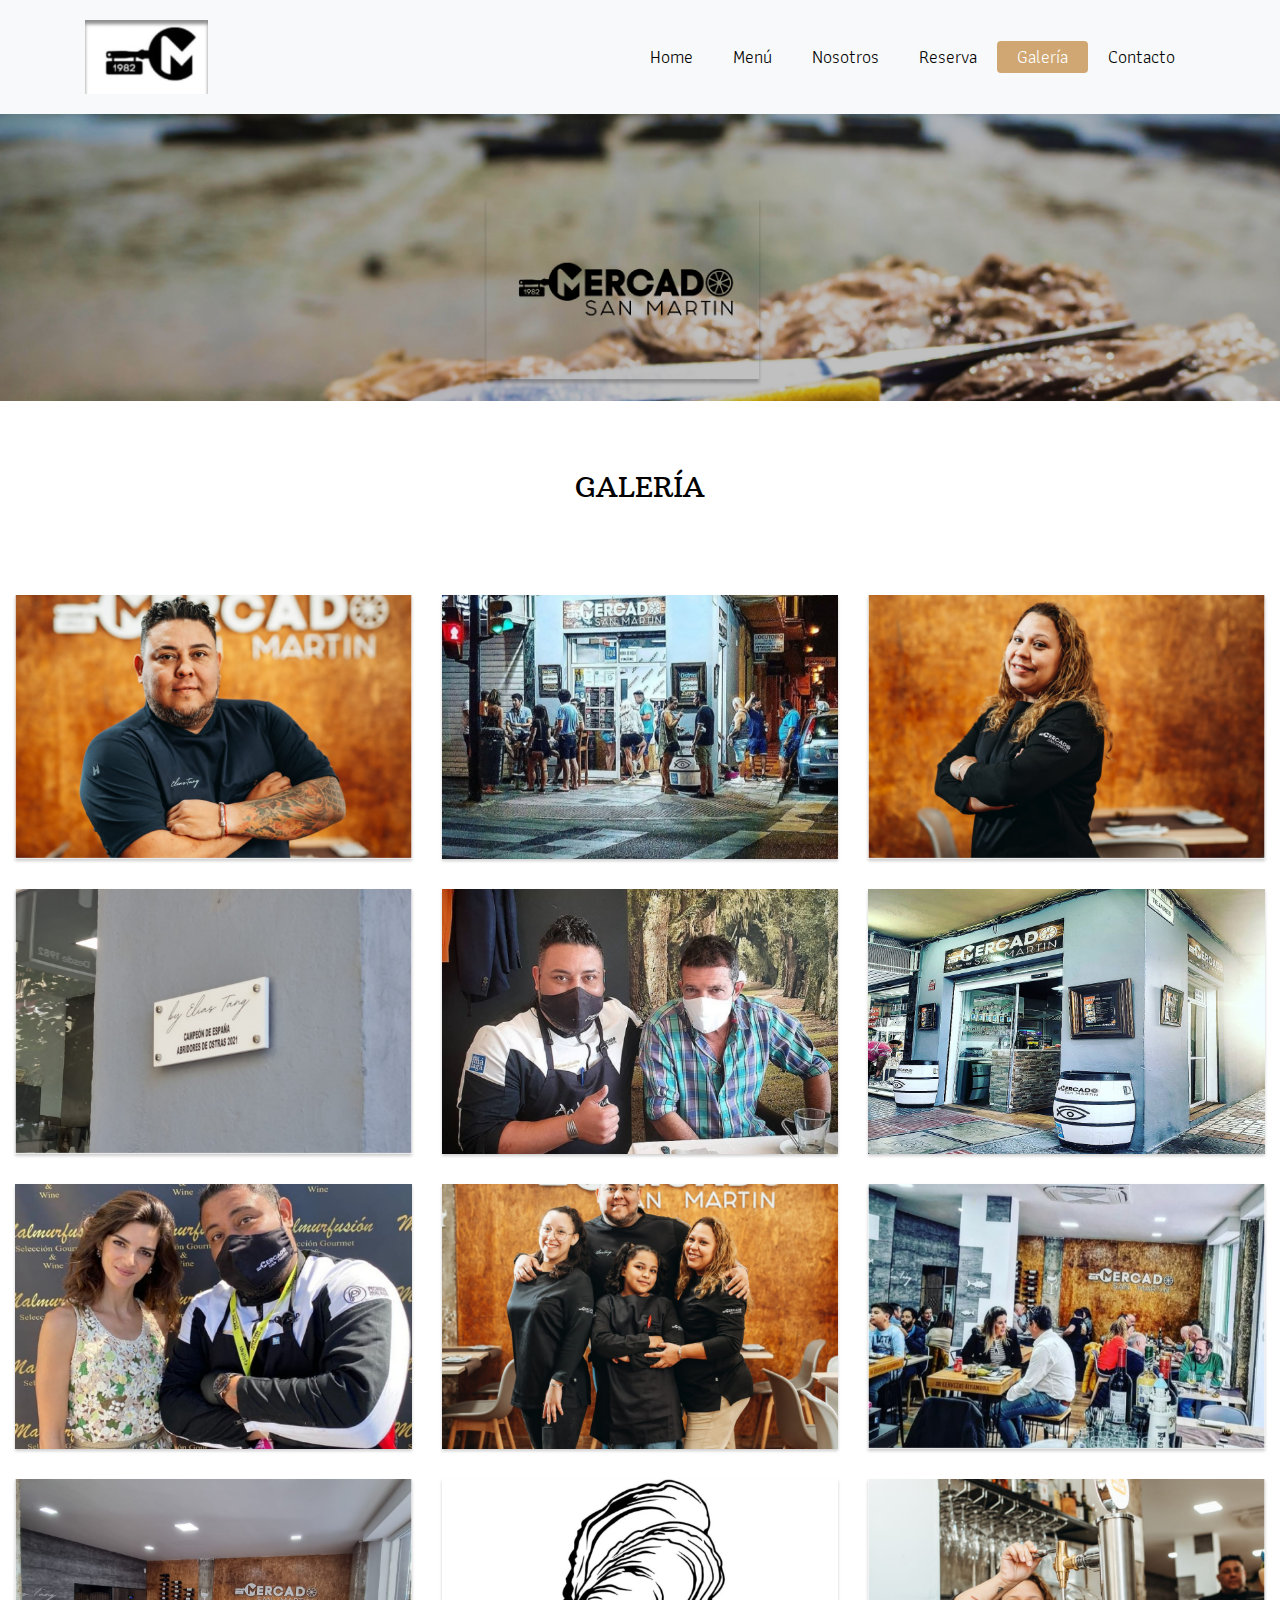
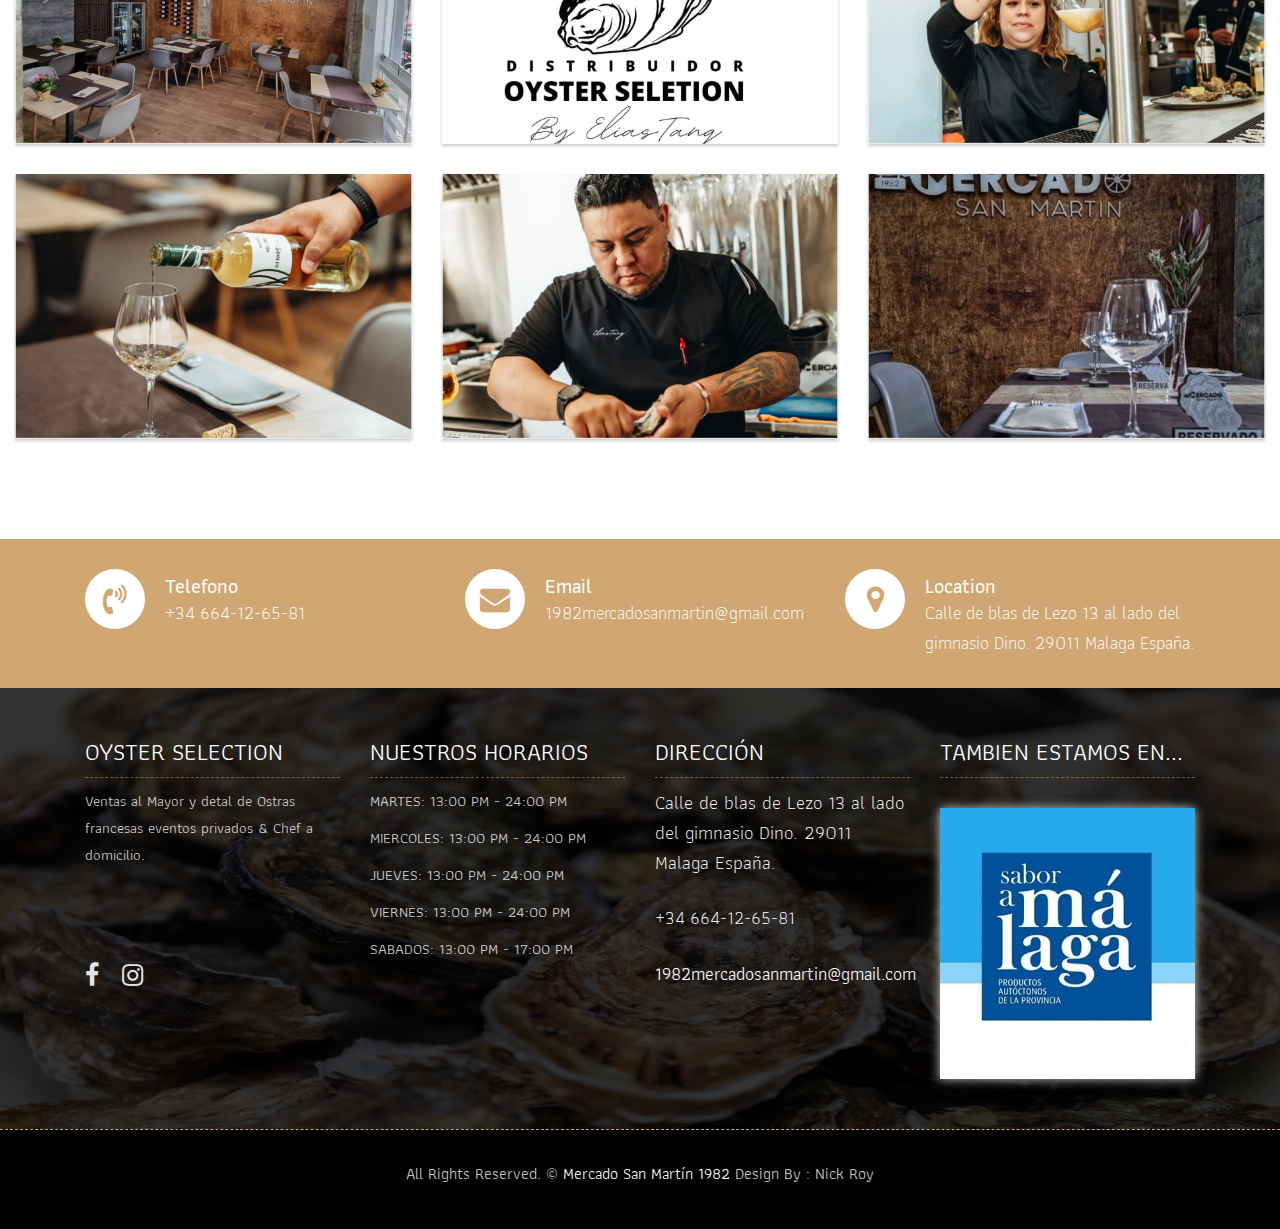
<file: gallery.html>
<!DOCTYPE html>
<html lang="en"><!-- Basic -->
<head>
	<meta charset="utf-8">
    <meta http-equiv="X-UA-Compatible" content="IE=edge">   
   
    <!-- Mobile Metas -->
    <meta name="viewport" content="width=device-width, initial-scale=1">
 
     <!-- Site Metas -->
    <title>Mercado San Martín 1982</title>  
    <meta name="keywords" content="">
    <meta name="description" content="">
    <meta name="author" content="">

    <!-- Site Icons -->
    <link rel="shortcut icon" href="images/favicon.ico" type="image/x-icon">
    <link rel="apple-touch-icon" href="images/apple-touch-icon.png">

    <!-- Bootstrap CSS -->
    <link rel="stylesheet" href="css/bootstrap.min.css">    
	<!-- Site CSS -->
    <link rel="stylesheet" href="css/style.css">    
    <!-- Responsive CSS -->
    <link rel="stylesheet" href="css/responsive.css">
    <!-- Custom CSS -->
    <link rel="stylesheet" href="css/custom.css">

    <!--[if lt IE 9]>
      <script src="https://oss.maxcdn.com/libs/html5shiv/3.7.0/html5shiv.js"></script>
      <script src="https://oss.maxcdn.com/libs/respond.js/1.4.2/respond.min.js"></script>
    <![endif]-->

</head>

<body>
	<!-- Start header -->
	<header class="top-navbar">
		<nav class="navbar navbar-expand-lg navbar-light bg-light">
			<div class="container">
				<a class="navbar-brand" href="index.html">
					<img src="images/HOME/Frame 5logo.png" alt="" />
				</a>
				<button class="navbar-toggler" type="button" data-toggle="collapse" data-target="#navbars-rs-food" aria-controls="navbars-rs-food" aria-expanded="false" aria-label="Toggle navigation">
				  <span class="navbar-toggler-icon"></span>
				</button>
				<div class="collapse navbar-collapse" id="navbars-rs-food">
					<ul class="navbar-nav ml-auto">
						<li class="nav-item"><a class="nav-link" href="index.html">Home</a></li>
						<li class="nav-item"><a class="nav-link" href="menu.html">Menú</a></li>
						<li class="nav-item"><a class="nav-link" href="about.html">Nosotros</a></li>
						<li class="nav-item"><a class="nav-link" href="reservation.html">Reserva</a></li>
						<li class="nav-item active"><a class="nav-link" href="gallery.html">Galería</a></li>
						<li class="nav-item"><a class="nav-link" href="contact.html">Contacto</a></li>
					</ul>
				</div>
			</div>
		</nav>
	</header>
	<!-- End header -->
	
	<!-- Start All Pages -->
	<div class="all-page-title page-breadcrumb">
		<div class="container text-center">
			<div class="row">
				<div class="col-lg-12">
					<h1></h1>
				</div>
			</div>
		</div>
	</div>
	<!-- End All Pages -->
	
	<!-- Start Gallery -->
	<div class="gallery-box">
		<div class="container-fluid">
			<div class="row">
				<div class="col-lg-12">
					<div class="heading-title text-center">
						<h2>GALERÍA</h2>
						<p></p>
					</div>
				</div>
			</div>
			<div class="tz-gallery">
				<div class="row">
					<div class="col-sm-12 col-md-4 col-lg-4">
						<a class="lightbox" href="images/GALERIA/galeria-001-a.jpg">
							<img class="img-fluid" src="images/GALERIA/galeria-001.png" alt="Gallery Images">
						</a>
					</div>
					<div class="col-sm-6 col-md-4 col-lg-4">
						<a class="lightbox" href="images/GALERIA/galeria-002.png">
							<img class="img-fluid" src="images/GALERIA/galeria-002.png" alt="Gallery Images">
						</a>
					</div>
					<div class="col-sm-6 col-md-4 col-lg-4">
						<a class="lightbox" href="images/GALERIA/galeria-003-a.jpg">
							<img class="img-fluid" src="images/GALERIA/galeria-003.png" alt="Gallery Images">
						</a>
					</div>
					<div class="col-sm-12 col-md-4 col-lg-4">
						<a class="lightbox" href="images/GALERIA/galeria-004-a.jpg">
							<img class="img-fluid" src="images/GALERIA/galeria-004.png" alt="Gallery Images">
						</a>
					</div>
					<div class="col-sm-6 col-md-4 col-lg-4">
						<a class="lightbox" href="images/GALERIA/galeria-005.png">
							<img class="img-fluid" src="images/GALERIA/galeria-005.png" alt="Gallery Images">
						</a>
					</div> 
					<div class="col-sm-6 col-md-4 col-lg-4">
						<a class="lightbox" href="images/GALERIA/galeria-006.jpg">
							<img class="img-fluid" src="images/GALERIA/galeria-006.jpg" alt="Gallery Images">
						</a>
					</div>
					<div class="col-sm-6 col-md-4 col-lg-4">
						<a class="lightbox" href="images/GALERIA/galeria-007.png">
							<img class="img-fluid" src="images/GALERIA/galeria-007.png" alt="Gallery Images">
						</a>
					</div>
					<div class="col-sm-6 col-md-4 col-lg-4">
						<a class="lightbox" href="images/GALERIA/galeria-008.2.jpg">
							<img class="img-fluid" src="images/GALERIA/galeria-008.png" alt="Gallery Images">
						</a>
					</div>
					<div class="col-sm-6 col-md-4 col-lg-4">
						<a class="lightbox" href="images/GALERIA/galeria-009a.jpg">
							<img class="img-fluid" src="images/GALERIA/galeria-009.png" alt="Gallery Images">
						</a>
					</div>
					<div class="col-sm-6 col-md-4 col-lg-4">
						<a class="lightbox" href="images/GALERIA/galeria-010-a.jpg">
							<img class="img-fluid" src="images/GALERIA/galeria-010.png" alt="Gallery Images">
						</a>
					</div>
					<div class="col-sm-6 col-md-4 col-lg-4">
						<a class="lightbox" href="images/GALERIA/galeria-011.png">
							<img class="img-fluid" src="images/GALERIA/galeria-011.png" alt="Gallery Images">
						</a>
					</div>
					<div class="col-sm-6 col-md-4 col-lg-4">
						<a class="lightbox" href="images/GALERIA/galeria-012-a.jpg">
							<img class="img-fluid" src="images/GALERIA/galeria-012.png" alt="Gallery Images">
						</a>
					</div>
					<div class="col-sm-6 col-md-4 col-lg-4">
						<a class="lightbox" href="images/GALERIA/galeria-013-a.jpg">
							<img class="img-fluid" src="images/GALERIA/galeria-013.png" alt="Gallery Images">
						</a>
					</div>
					<div class="col-sm-6 col-md-4 col-lg-4">
						<a class="lightbox" href="images/GALERIA/galeria-014-a.jpg">
							<img class="img-fluid" src="images/GALERIA/galeria-014.png" alt="Gallery Images">
						</a>
					</div>
					<div class="col-sm-6 col-md-4 col-lg-4">
						<a class="lightbox" href="images/GALERIA/galeria-015-a.jpg">
							<img class="img-fluid" src="images/GALERIA/galeria-015.png" alt="Gallery Images">
						</a>
					</div>
				</div>
			</div>
		</div>
	</div>
	<!-- End Gallery -->
	
		
	<!-- Start Contact info -->
	<div class="contact-imfo-box">
		<div class="container">
			<div class="row">
				<div class="col-md-4">
					<i class="fa fa-volume-control-phone"></i>
					<div class="overflow-hidden">
						<h4>Telefono</h4>
						<p class="lead">
							+34 664-12-65-81
						</p>
					</div>
				</div>
				<div class="col-md-4">
					<i class="fa fa-envelope"></i>
					<div class="overflow-hidden">
						<h4>Email</h4>
						<p class="lead">
							1982mercadosanmartin@gmail.com
						</p>
					</div>
				</div>
				<div class="col-md-4">
					<i class="fa fa-map-marker"></i>
					<div class="overflow-hidden">
						<h4>Location</h4>
						<p class="lead">
							Calle de blas de Lezo 13 al lado del gimnasio Dino. 29011 Malaga España.
						</p>
					</div>
				</div>
			</div>
		</div>
	</div>
	<!-- End Contact info -->
	
	<!-- Start Footer -->
	<footer class="footer-area bg-f">
		<div class="container">
			<div class="row">
				<div class="col-lg-3 col-md-6">
					<h3>OYSTER SELECTION</h3>
					<p>Ventas al Mayor y detal de Ostras francesas eventos privados & Chef a domicilio.</p>
					<br>
					<br>
					<ul class="list-inline f-social">
						<li class="list-inline-item"><a href="https://www.facebook.com/1982MercadoSanMartin/"><i class="fa fa-facebook" aria-hidden="true"></i></a></li>
						<li class="list-inline-item"><a href="https://www.instagram.com/mercadosanmartin1982/?hl=es"><i class="fa fa-instagram" aria-hidden="true"></i></a></li>
					</ul>
				</div>
				<div class="col-lg-3 col-md-6">
					<h3>Nuestros Horarios</h3>
					<p><span class="text-color">MARTES:</span> 13:00 PM - 24:00 PM</p>
					<p><span class="text-color">MIERCOLES:</span> 13:00 PM - 24:00 PM</p>
					<p><span class="text-color">JUEVES:</span> 13:00 PM - 24:00 PM</p>
					<p><span class="text-color">VIERNES:</span> 13:00 PM - 24:00 PM</p>
					<p><span class="text-color">SABADOS:</span> 13:00 PM - 17:00 PM</p>
				</div>
				<div class="col-lg-3 col-md-6">
					<h3>Dirección</h3>
					<p class="lead">Calle de blas de Lezo 13 al lado del gimnasio Dino. 29011 Malaga España.</p>
					<p class="lead"><a href="https://web.whatsapp.com/">+34 664-12-65-81</a></p>
					<p><a href="#">1982mercadosanmartin@gmail.com</a></p>
				</div>
				<div class="col-lg-3 col-md-6">
					<h3>TAMBIEN ESTAMOS EN...</h3>
					<div class="gallery-single">
						<img src="images/PÀCOMER/IMG-20230223-WA0011.jpg" class="img-fluid" alt="Image">
					</div>
					
				</div>
			</div>
		</div>
		
		<div class="copyright">
			<div class="container">
				<div class="row">
					<div class="col-lg-12">
						<p class="company-name">All Rights Reserved. &copy; <a href="#">Mercado San Martín 1982</a> Design By : Nick Roy</p>
					</div>
				</div>
			</div>
		</div>
		
	</footer>
	<!-- End Footer -->
	
	<a href="#" id="back-to-top" title="Back to top" style="display: none;">&uarr;</a>

	<!-- ALL JS FILES -->
	<script src="js/jquery-3.2.1.min.js"></script>
	<script src="js/popper.min.js"></script>
	<script src="js/bootstrap.min.js"></script>
    <!-- ALL PLUGINS -->
	<script src="js/jquery.superslides.min.js"></script>
	<script src="js/images-loded.min.js"></script>
	<script src="js/isotope.min.js"></script>
	<script src="js/baguetteBox.min.js"></script>
	<script src="js/form-validator.min.js"></script>
    <script src="js/contact-form-script.js"></script>
    <script src="js/custom.js"></script>
</body>
</html>
</file>
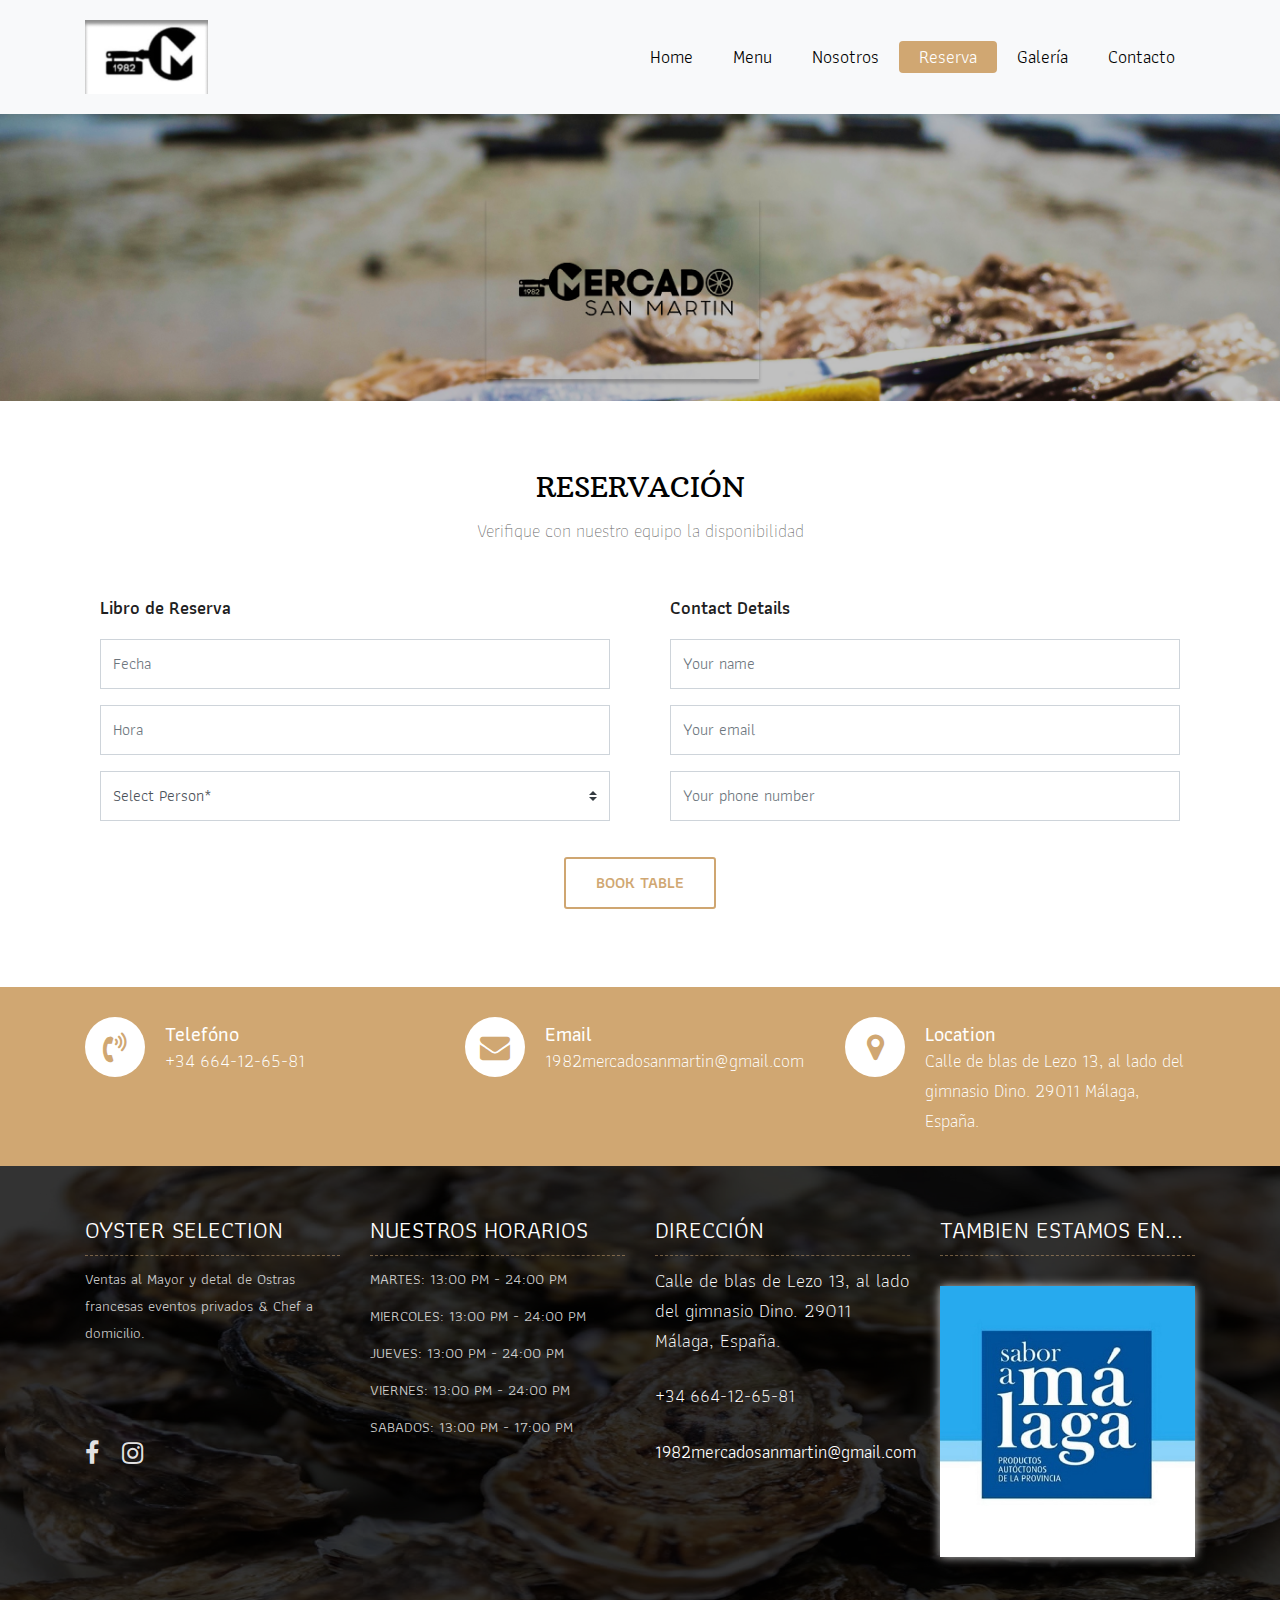
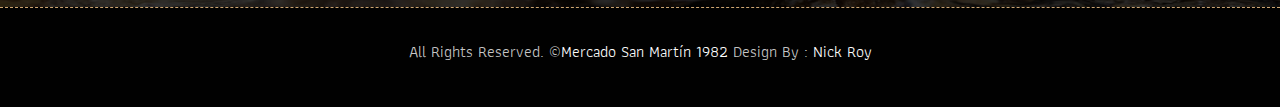
<file: reservation.html>
<!DOCTYPE html>
<html lang="en"><!-- Basic -->
<head>
	<meta charset="utf-8">
    <meta http-equiv="X-UA-Compatible" content="IE=edge">   
   
    <!-- Mobile Metas -->
    <meta name="viewport" content="width=device-width, initial-scale=1">
 
     <!-- Site Metas -->
    <title>Mercado San Martín 1982</title>  
    <meta name="keywords" content="">
    <meta name="description" content="">
    <meta name="author" content="">

    <!-- Site Icons -->
    <link rel="shortcut icon" href="images/favicon.ico" type="image/x-icon">
    <link rel="apple-touch-icon" href="images/apple-touch-icon.png">

    <!-- Bootstrap CSS -->
    <link rel="stylesheet" href="css/bootstrap.min.css">    
	<!-- Site CSS -->
    <link rel="stylesheet" href="css/style.css">    
	<!-- Pickadate CSS -->
    <link rel="stylesheet" href="css/classic.css">    
	<link rel="stylesheet" href="css/classic.date.css">    
	<link rel="stylesheet" href="css/classic.time.css">    
    <!-- Responsive CSS -->
    <link rel="stylesheet" href="css/responsive.css">
    <!-- Custom CSS -->
    <link rel="stylesheet" href="css/custom.css">

    <!--[if lt IE 9]>
      <script src="https://oss.maxcdn.com/libs/html5shiv/3.7.0/html5shiv.js"></script>
      <script src="https://oss.maxcdn.com/libs/respond.js/1.4.2/respond.min.js"></script>
    <![endif]-->

</head>

<body>
	<!-- Start header -->
	<header class="top-navbar">
		<nav class="navbar navbar-expand-lg navbar-light bg-light">
			<div class="container">
				<a class="navbar-brand" href="index.html">
					<img src="images/HOME/Frame 5logo.png" alt="" />
				</a>
				<button class="navbar-toggler" type="button" data-toggle="collapse" data-target="#navbars-rs-food" aria-controls="navbars-rs-food" aria-expanded="false" aria-label="Toggle navigation">
				  <span class="navbar-toggler-icon"></span>
				</button>
				<div class="collapse navbar-collapse" id="navbars-rs-food">
					<ul class="navbar-nav ml-auto">
						<li class="nav-item"><a class="nav-link" href="index.html">Home</a></li>
						<li class="nav-item"><a class="nav-link" href="menu.html">Menu</a></li>
						<li class="nav-item"><a class="nav-link" href="about.html">Nosotros</a></li>
						<li class="nav-item active"><a class="nav-link" href="reservation.html">Reserva</a></li>
						<li class="nav-item"><a class="nav-link" href="gallery.html">Galería</a></li>
						<li class="nav-item"><a class="nav-link" href="contact.html">Contacto</a></li>
					</ul>
				</div>
			</div>
		</nav>
	</header>
	<!-- End header -->
	
	<!-- Start All Pages -->
	<div class="all-page-title page-breadcrumb">
		<div class="container text-center">
			<div class="row">
				<div class="col-lg-12">
					<h1></h1>
				</div>
			</div>
		</div>
	</div>
	<!-- End All Pages -->
	
	<!-- Start Reservation -->
	<div class="reservation-box">
		<div class="container">
			<div class="row">
				<div class="col-lg-12">
					<div class="heading-title text-center">
						<h2>RESERVACIÓN</h2>
						<p>Verifique con nuestro equipo la disponibilidad</p>
					</div>
				</div>
			</div>
			<div class="row">
				<div class="col-lg-12 col-sm-12 col-xs-12">
					<div class="contact-block">
						<form action="https://formsubmit.co/nicknavarro2012@gmail.com" method="POST">
							<div class="row">
								<div class="col-md-6">
									<h3>Libro de Reserva</h3>
									<div class="col-md-12">
										<div class="form-group">
											<input id="input_date" class="datepicker picker__input form-control" placeholder="Fecha" name="date" type="text" value="" equired data-error="Please enter Date">
											<div class="help-block with-errors"></div>
										</div>                                 
									</div>
									<div class="col-md-12">
										<div class="form-group">
											<input id="input_time" class="time form-control picker__input"  placeholder="Hora" required data-error="Por favor ingresar la hora">
											<div class="help-block with-errors"></div>
										</div>                                 
									</div>
									<div class="col-md-12">
										<div class="form-group">
											<select class="custom-select d-block form-control" id="person" required data-error="Please select Person">
											  <option disabled selected>Select Person*</option>
											  <option value="1">1</option>
											  <option value="2">2</option>
											  <option value="3">3</option>
											  <option value="4">4</option>
											  <option value="5">5</option>
											  <option value="6">6</option>
											  <option value="7">7</option>
											</select>
											<div class="help-block with-errors"></div>
										</div> 
									</div>
								</div>
								<div class="col-md-6">
									<h3>Contact Details</h3>
									<div class="col-md-12">
										<div class="form-group">
											<input type="text" class="form-control" id="name" name="name" type="name" placeholder="Your name" required data-error="Please enter your name">
											<div class="help-block with-errors"></div>
										</div>                                 
									</div>
									<div class="col-md-12">
										<div class="form-group">
											<input type="text" placeholder="Your email" id="email" class="form-control" name="email" type="email" required data-error="Please enter your email">
											<div class="help-block with-errors"></div>
										</div> 
									</div>
									<div class="col-md-12">
										<div class="form-group">
											<input type="text" placeholder="Your phone number" id="phone" class="form-control" name="phone" type="phone" required data-error="Please enter your Numbar">
											<div class="help-block with-errors"></div>
										</div> 
									</div>
								</div>
								<div class="col-md-12">
									<div class="submit-button text-center">
										<button class="btn btn-common" id="submit" type="submit">Book Table</button>
										<div id="msgSubmit" class="h3 text-center hidden"></div> 
										<div class="clearfix"></div> 
									</div>
								</div>
							</div>            
						</form>
					</div>
				</div>
			</div>
		</div>
	</div>
	<!-- End Reservation -->
	
		
	<!-- Start Contact info -->
	<div class="contact-imfo-box">
		<div class="container">
			<div class="row">
				<div class="col-md-4">
					<i class="fa fa-volume-control-phone"></i>
					<div class="overflow-hidden">
						<h4>Telefóno</h4>
						<p class="lead">
							+34 664-12-65-81
						</p>
					</div>
				</div>
				<div class="col-md-4">
					<i class="fa fa-envelope"></i>
					<div class="overflow-hidden">
						<h4>Email</h4>
						<p class="lead">
							1982mercadosanmartin@gmail.com
						</p>
					</div>
				</div>
				<div class="col-md-4">
					<i class="fa fa-map-marker"></i>
					<div class="overflow-hidden">
						<h4>Location</h4>
						<p class="lead">
							Calle de blas de Lezo 13, al lado del gimnasio Dino. 29011 Málaga, España.
						</p>
					</div>
				</div>
			</div>
		</div>
	</div>
	<!-- End Contact info -->
	
	<!-- Start Footer -->
	<footer class="footer-area bg-f">
		<div class="container">
			<div class="row">
				<div class="col-lg-3 col-md-6">
					<h3>OYSTER SELECTION</h3>
					<p> Ventas al Mayor y detal de Ostras francesas eventos privados & Chef a domicilio.</p>
					<br>
					<br>
					<ul class="list-inline f-social">
						<li class="list-inline-item"><a href="https://www.facebook.com/1982MercadoSanMartin/"><i class="fa fa-facebook" aria-hidden="true"></i></a></li>
						<li class="list-inline-item"><a href="https://www.instagram.com/mercadosanmartin1982/?hl=es"><i class="fa fa-instagram" aria-hidden="true"></i></a></li>
					</ul>
				</div>
				<div class="col-lg-3 col-md-6">
					<h3>Nuestros Horarios</h3>
					<p><span class="text-color">MARTES:</span> 13:00 PM - 24:00 PM</p>
					<p><span class="text-color">MIERCOLES:</span> 13:00 PM - 24:00 PM</p>
					<p><span class="text-color">JUEVES:</span> 13:00 PM - 24:00 PM</p>
					<p><span class="text-color">VIERNES:</span> 13:00 PM - 24:00 PM</p>
					<p><span class="text-color">SABADOS:</span> 13:00 PM - 17:00 PM</p>
				</div>
				<div class="col-lg-3 col-md-6">
					<h3>Dirección</h3>
					<p class="lead">Calle de blas de Lezo 13, al lado del gimnasio Dino. 29011 Málaga, España.</p>
					<p class="lead"><a href="https://web.whatsapp.com/">+34 664-12-65-81</a></p>
					<p><a href="#">1982mercadosanmartin@gmail.com</a></p>
				</div>
				<div class="col-lg-3 col-md-6">
					<h3>TAMBIEN ESTAMOS EN...</h3>
					<div class="gallery-single">
						<img src="images/PÀCOMER/IMG-20230223-WA0011.jpg" class="img-fluid" alt="Image">
					</div>	
					
				</div>
			</div>
		</div>
		
		<div class="copyright">
			<div class="container">
				<div class="row">
					<div class="col-lg-12">
						<p class="company-name">All Rights Reserved. &copy;<a href="#">Mercado San Martín 1982</a> Design By : 
					<a href="#">Nick Roy</a></p>
					</div>
				</div>
			</div>
		</div>
		
	</footer>
	<!-- End Footer -->
	
	<a href="#" id="back-to-top" title="Back to top" style="display: none;">&uarr;</a>

	<!-- ALL JS FILES -->
	<script src="js/jquery-3.2.1.min.js"></script>
	<script src="js/popper.min.js"></script>
	<script src="js/bootstrap.min.js"></script>
    <!-- ALL PLUGINS -->
	<script src="js/jquery.superslides.min.js"></script>
	<script src="js/images-loded.min.js"></script>
	<script src="js/isotope.min.js"></script>
	<script src="js/baguetteBox.min.js"></script>
	<script src="js/picker.js"></script>
	<script src="js/picker.date.js"></script>
	<script src="js/picker.time.js"></script>
	<script src="js/legacy.js"></script>
	<script src="js/form-validator.min.js"></script>
    <script src="js/contact-form-script.js"></script>
    <script src="js/custom.js"></script>
</body>
</html>
</file>
<file: css/style.css>
/*------------------------------------------------------------------
    IMPORT FONTS
-------------------------------------------------------------------*/

@import url('https://fonts.googleapis.com/css?family=Arbutus+Slab');
@import url('https://fonts.googleapis.com/css?family=Athiti:400,500,600');

/*------------------------------------------------------------------
    IMPORT FILES
-------------------------------------------------------------------*/

@import url(animate.css);
@import url(font-awesome.min.css);
@import url(superslides.css);
@import url(baguetteBox.min.css);

/*------------------------------------------------------------------
    SKELETON
-------------------------------------------------------------------*/

body {
    color: #666666;
    font-size: 15px;
    font-family: 'Athiti', sans-serif;
    line-height: 1.80857;
}


a {
    color: #1f1f1f;
    text-decoration: none !important;
    outline: none !important;
    -webkit-transition: all .3s ease-in-out;
    -moz-transition: all .3s ease-in-out;
    -ms-transition: all .3s ease-in-out;
    -o-transition: all .3s ease-in-out;
    transition: all .3s ease-in-out;
}

h1,
h2,
h3,
h4,
h5,
h6 {
    letter-spacing: 0;
    font-weight: normal;
    position: relative;
    padding: 0 0 10px 0;
    font-weight: normal;
    line-height: 120% !important;
    color: #1f1f1f;
    margin: 0
}

h1 {
    font-size: 24px
}

h2 {
    font-size: 22px
}

h3 {
    font-size: 18px
}

h4 {
    font-size: 16px
}

h5 {
    font-size: 14px
}

h6 {
    font-size: 13px
}

h1 a,
h2 a,
h3 a,
h4 a,
h5 a,
h6 a {
    color: #212121;
    text-decoration: none!important;
    opacity: 1
}

h1 a:hover,
h2 a:hover,
h3 a:hover,
h4 a:hover,
h5 a:hover,
h6 a:hover {
    opacity: .8
}

a {
    color: #1f1f1f;
    text-decoration: none;
    outline: none;
}

a,
.btn {
    text-decoration: none !important;
    outline: none !important;
    -webkit-transition: all .3s ease-in-out;
    -moz-transition: all .3s ease-in-out;
    -ms-transition: all .3s ease-in-out;
    -o-transition: all .3s ease-in-out;
    transition: all .3s ease-in-out;
}

.btn-custom {
    margin-top: 20px;
    background-color: transparent !important;
    border: 2px solid #ddd;
    padding: 12px 40px;
    font-size: 16px;
}

.lead {
    font-size: 18px;
    line-height: 30px;
    color: #767676;
    margin: 0;
    padding: 0;
}

blockquote {
    margin: 20px 0 20px;
    padding: 30px;
}

ul, li, ol{
	list-style: none;
	margin: 0px;
	padding: 0px;
}
button:focus{
	outline: none;
}

.form-control::-moz-placeholder {
    color: #2a2a2a;
    opacity: 1;
}

/*------------------------------------------------------------------
    LOADER 
-------------------------------------------------------------------*/


/*------------------------------------------------------------------
    HEADER
-------------------------------------------------------------------*/
.top-navbar{
	position: relative;
	z-index: 10;
}

.top-navbar .navbar{
	padding: 15px 0px;
	position: fixed;
	width: 100%;
	transition: height .3s ease-out, background .3s ease-out, box-shadow .3s ease-out;
	-webkit-transform: translate3d(0, 0, 0);
	transform: translate3d(0, 0, 0);
	z-index: 100;
}


.top-navbar .navbar-light .navbar-nav .nav-link{
	color: #010101;
	font-size: 18px;
	padding: 0px 20px;
	border-radius: 4px;
}

.top-navbar .navbar-light .navbar-nav .nav-item .nav-link:hover{
	background: #d0a772;
	color: #ffffff;
}
.top-navbar .navbar-light .navbar-nav .nav-item.active .nav-link{
	background: #d0a772;
	color: #ffffff;
	border-radius: 4px;
}

.navbar-expand-lg .navbar-nav .dropdown-menu{
	border: none;
	 box-shadow: 2px 5px 6px rgba(0,0,0,0.5);
}

.navbar-expand-lg .navbar-nav .dropdown-menu a.dropdown-item:hover{
	background: #d0a772;
	color: #ffffff;
}
.navbar-light .navbar-toggler:hover{
	background: #cfa671;
}

/*------------------------------------------------------------------
    Slider
-------------------------------------------------------------------*/

.cover-slides{
	height: 100vh;
}
.slides-navigation a {
	background: #cfa671;
    position: absolute;
    height: 70px;
    width: 70px;
    top: 50%;
    font-size: 20px;
    display: block;
    color: #fff;
	line-height: 80px;
	text-align: center;
    transition: all .3s ease-in-out;
}
.slides-navigation a i{
	font-size: 40px;
}
.slides-navigation a:hover {
	background: #010101;
}
.cover-slides .container{
	height: 100%;
	position: relative;
	z-index: 2;
}
.cover-slides .container > .row {
	-webkit-box-align: center;
	-ms-flex-align: center;
	align-items: center;
}
.cover-slides .container > .row {
    height: 100%;
}

.btn{
	text-transform: uppercase;
	padding: 19px 36px;
}
.btn{
	display: inline-block;
	font-weight: 600;
	text-align: center;
	white-space: nowrap;
	vertical-align: middle;
	-webkit-user-select: none;
	-moz-user-select: none;
	-ms-user-select: none;
	user-select: none;
	border: 2px solid transparent;
	padding: 12px 30px;
	font-size: 16px;
	line-height: 1.5;
	border-radius: .1875rem;
	transition: color .15s ease-in-out, background-color .15s ease-in-out, border-color .15s ease-in-out, box-shadow .15s ease-in-out;
}
.btn-outline-new-white {
    color: #fff;
    background-color: transparent;
    background-image: none;
    border-color: #cfa671;
}
.btn-outline-new-white:hover {
    color: #ffffff;
    background-color: #cfa671;
    border-color: #cfa671;
}

.overlay-background {
    background: #333;
    position: absolute;
    height: 100%;
    width: 100%;
    left: 0;
    top: 0;
	opacity: 0.5;
}

.cover-slides h1{
	font-family: 'Arbutus Slab', serif;
	font-weight: 500;
	font-size: 64px;
	color: #fff;
}
.cover-slides p{
	font-size: 18px;
	color: #fff;
}
.slides-pagination a{
	border: 2px solid #ffffff;
}
.slides-pagination a.current{
	background: #cfa671;
	border: 2px solid #cfa671;
}

/*------------------------------------------------------------------
    About
-------------------------------------------------------------------*/

.about-section-box{
	padding: 70px 0px;
}
.about-section-box .img-fluid{
	box-shadow: -10px -10px 0px #d0a772;
}
.inner-column{}
.inner-column h1{
	font-family: 'Arbutus Slab', serif;
	font-size: 30px;
	color: #010101;
}
.inner-column h1 span{
	color: #d0a772;
}
.inner-column h4{
	font-size: 16px;
	font-weight: 500;
}
.inner-column p{
	font-size: 18px;
}
.inner-column .btn-outline-new-white{
	color: #d0a772;
}
.inner-column .btn-outline-new-white:hover{
	color: #ffffff;
}

/*------------------------------------------------------------------
    QT
-------------------------------------------------------------------*/


.qt-background{
	background: url(../images/background.jpg) no-repeat;
	background-size: cover;
	padding: 100px 0;
	background-attachment: fixed;
	background-position: center center;
	position: relative;
}
.qt-background p {
    font-size: 35px;
    font-weight: 300;
    line-height: 44px;
    color: #fff;
	font-family: 'Arbutus Slab', serif;
	margin-bottom: 20px;
}

.qt-background span {
    color: #fff;
    font-size: 20px;  
	font-weight: 500;	
}

/*------------------------------------------------------------------
    Menu
-------------------------------------------------------------------*/
 
.menu-box{
	padding: 70px 0px;
}

.heading-title{
	margin-bottom: 50px;
}
.heading-title h2{
	color: #010101;
	font-size: 28px;
	font-family: 'Arbutus Slab', serif;
}
.heading-title p{
	font-size: 18px;
	font-weight: 200;
	margin: 0px;
}

.filter-button-group {
    border: 1px solid #e4e4e4;
    border-radius: 4px;
    margin: 10px 15px;
    display: inline-block;
}

.filter-button-group button {
    color: #333;
    letter-spacing: 1px;
    text-transform: uppercase;
    font-weight: 600;
    font-size: 14px;
    cursor: pointer;
    background: #fff;
    padding: 12px 40px;
    border: none;
    border-radius: 4px;
}

.filter-button-group button.active {
    background: #cfa671;
    color: #fff;
    box-shadow: 2px 20px 45px 5px rgba(0,0,0,.2);
}

.gallery-single{
	margin: 30px 0px;
}

.gallery-single {
    position: relative;
    overflow: hidden;
    -webkit-box-shadow: 0 0 10px #ccc;
    box-shadow: 0 0 10px #ccc;
}

.why-text {
    position: absolute;
    left: 0;
    bottom: -100%;
    right: 0;
    height: 100%;
    background: rgba(207, 166, 113, 0.9);
    padding: 12px 12px;
    -webkit-transition: all .3s ease;
    transition: all .3s ease;
}
.why-text h4{
	color: #ffffff;
	font-size: 24px;
	font-weight: 500;
	font-family: 'Arbutus Slab', serif;
}
.why-text p{
	color: #ffffff;
	font-size: 18px;
	border-bottom: 1px dashed #010101;
	margin: 0px;
	padding-bottom: 15px;
	margin-top: 15px;
	margin-bottom: 15px;
}
.why-text h5{
	font-size: 28px;
	font-weight: 600;
	color: #ffffff;
}

.gallery-single:hover .why-text{
	bottom: 0px;
}


/*------------------------------------------------------------------
    Gallery
-------------------------------------------------------------------*/

.gallery-box{
	padding: 70px 0px;
}
.tz-gallery{
	margin-top: 30px;
}
.tz-gallery .lightbox img {
    width: 100%;
    margin-bottom: 30px;
    transition: 0.2s ease-in-out;
    box-shadow: 0 2px 3px rgba(0,0,0,0.2);
}
.tz-gallery .lightbox img:hover {
    transform: scale(1.05);
    box-shadow: 0 8px 15px rgba(0,0,0,0.3);
}

/*------------------------------------------------------------------
    Customer Reviews
-------------------------------------------------------------------*/

.customer-reviews-box{
	padding: 70px 0px;
}

.carousel-inner .carousel-item .img-box{
	width: 135px;
	height: 135px;
}
.carousel-control-prev{
	left: -100px;
}
.carousel-control-next{
	right: -100px;
}
.carousel-indicators{
	top: 320px;
}

.text-warning{
	color: #d0a772 !important;
	font-size: 24px;
}

@media (min-width: 320px) and (max-width: 640px) {
	.carousel-inner .carousel-item p{
		font-size: 14px;
	}
	.carousel-control-prev{
		left: -5px;
	}
	.carousel-control-next{
		right: -5px;
	}
 	.carousel-indicators{
		top: 400px;
	}
}

#reviews .carousel-control-prev{
	background: #d0a772;
	color: #ffffff;
	display: block;
	position: absolute;
	width: 8%;
	height: 50px;
	top: 50%;
	font-size: 28px;
	opacity: 1;
}
#reviews .carousel-control-prev:hover{
	background: #010101;
	color: #ffffff;
}

#reviews .carousel-control-next{
	background: #d0a772;
	color: #ffffff;
	display: block;
	position: absolute;
	width: 8%;
	height: 50px;
	top: 50%;
	font-size: 28px;
	opacity: 1;
}
#reviews .carousel-control-next:hover{
	background: #010101;
	color: #ffffff;
}


/*------------------------------------------------------------------
    Contact info
-------------------------------------------------------------------*/

.contact-imfo-box{
	background: #d0a772;
	padding: 30px 0;
}

.overflow-hidden {
    overflow: hidden;
}

.contact-imfo-box i{
	display: block;
	float: left;
	width: 60px;
	height: 60px;
	line-height: 60px;
	text-align: center;
	background: #fff;
	color: #d0a772;
	font-size: 30px;
	-webkit-border-radius: 50%;
	-moz-border-radius: 50%;
	-ms-border-radius: 50%;
	border-radius: 50%;
	margin-right: 20px;
}
.contact-imfo-box h4 {
    margin: 0px;
    margin-top: 5px;
	color: #ffffff;
	font-size: 20px;
	padding: 0px;
	font-weight: 500;
	line-height: 24px;
}
.contact-imfo-box p {
    margin: 0px;
	color: #ffffff;
	font-weight: 300;
}

/*------------------------------------------------------------------
    Footer
-------------------------------------------------------------------*/

.footer-area{
	padding-top: 50px;
	padding-bottom: 0px;
}
.bg-f{
	background-image: url("../images/footer-bg01.jpg");
	background-attachment: scroll;
	background-clip: initial;
	background-color: rgba(0, 0, 0, 0);
	background-origin: initial;
	background-position: center center;
	background-repeat: no-repeat;
	background-size: cover;
	position: relative;
}
.bg-f::before {
    background: #010101;
    content: "";
    height: 100%;
    left: 0;
    position: absolute;
    top: 0;
    width: 100%;
    z-index: 1;
	opacity: 0.8;
}

.footer-area .container{
	position: relative;
	z-index: 1;
}
.footer-area h3{
	color: #ffffff;
	text-transform: uppercase;
	font-size: 24px;
	border-bottom: 1px dashed rgba(207, 166, 113, 0.5);
	margin-bottom: 10px;
}
.footer-area p{
	font-size: 15px;
	color: rgba(255, 255, 255, 0.8);
	margin: 0;
	padding-bottom: 10px;
}

.footer-area p.lead{
	font-size: 19px;
	color: #ffffff;
	margin-bottom: 15px;
}
.footer-area p.lead a{
	color: #ffffff;
	margin-bottom: 15px;
}
.footer-area p.lead a:hover{
	color: #d0a772;
}
.footer-area p a{
	font-size: 18px;
	color: #ffffff;
}
.footer-area p a:hover{
	color: #d0a772;
}

.subscribe_form {
    display: block;
    text-align: center;
    padding: 5px 0;
}

.subscribe_form .form_input {
    display: block;
    background-color: rgba(0,0,0,0.7);
    color: #fff;
    border: none;
    font-size: 19px;
    line-height: 50px;
    padding: 0 10px;
    float: left;
    width: 100%;
    transition: all 0.5s ease-in-out;
}

.subscribe_form .submit {
    background-color: #d0a772;
    color: #fff;
    font-size: 16px;
    font-weight: 600;
    line-height: 50px;
    display: inline-block;
    padding: 0 10px;
    float: left;
    width: 100%;
	border: none;
	cursor: pointer;
    transition: all 0.5s ease-in-out;
}
.subscribe_form .submit:hover{
	background: #010101;
}

.f-social {
    padding-bottom: 10px;
    margin: 0px;
    margin-top: 20px;
}
.f-social li a {
    font-size: 25px;
    color: rgba(255, 255, 255, 0.9);
	margin-right: 10px;
}

.copyright{
	margin-top: 20px;
	position: relative;
	display: block;
	background-color: #010101;
	border-top: 1px dashed rgba(207, 166, 113);
	padding: 30px 0;
	z-index: 1;
}

.copyright .company-name{
	font-size: 16px;
	text-align: center;
}
.copyright .company-name a{
	font-size: 16px;
}

/*------------------------------------------------------------------
    All Pages
-------------------------------------------------------------------*/

.page-breadcrumb {
    padding: 250px 0 150px;
    background: url(../images/all-bg04.png) no-repeat;
    background-attachment: fixed;
    background-size: cover;
    background-position: 0 0;
    position: relative;
}
.all-page-title .container{
	position: relative;
	z-index: 2;
}
.all-page-title::before{
	background: #0101014f;
	content: "";
	height: 100%;
	left: 0;
	position: absolute;
	top: 0;
	width: 100%;
	z-index: 1;
	opacity: 0.8;	
}
.all-page-title h1{
	font-size: 38px;
	color: #ffffff;
	font-family: 'Arbutus Slab', serif;
	padding: 0px;
}

.inner-pt{
	margin-top: 30px;
}
.inner-pt p{
	font-size: 18px;
}

.stuff-box{
	padding: 70px 0px;
}

.our-team{
    border: 2px solid #d0a772;
    border-radius: 0px;
    text-align: center;
    margin: 10px;
    z-index: 1;
    position: relative;
}
.our-team:before,
.our-team:after{
    content: "";
    width: 100%;
    height: 104%;
    background: #d0a772;
    position: absolute;
    top: 50%;
    left: 0;
    z-index: -1;
    transform: translateY(-50%) scaleX(0.3);
    transition: all 0.3s ease 0s;
}
.our-team:after{
    width: 106%;
    left: 50%;
    transform: translate(-50%, -50%) scaleY(0.25);
}
.our-team:hover:before{ transform: translateY(-50%) scaleX(0.7); }
.our-team:hover:after{ transform: translate(-50%, -50%) scaleY(0.7); }
.our-team img{
    width: 100%;
    height: auto;
    border-radius: 0px;
    transition: all 0.3s ease 0s;
}
.our-team .team-content{
    width: 93%;
    padding: 25px 0 10px;
    background: #d0a772;
    position: absolute;
    bottom: 50px;
    left: 50%;
    opacity: 0;
    transform: translateX(-50%);
    transition: all 0.3s cubic-bezier(0.5, 0.2,0.1,0.9);
}
.our-team:hover .team-content{
    bottom: 10px;
    opacity: 1;
}
.our-team .title{
    font-size: 25px;
    font-weight: 600;
    color: #fff;
    letter-spacing: 1px;
    text-transform: capitalize;
    margin: 0;
}
.our-team .post{
    display: block;
    font-size: 16px;
    color: #fff;
    text-transform: uppercase;
    margin-bottom: 10px;
}
.our-team .social{
    padding: 0;
    margin: 0;
    list-style: none;
}
.our-team .social li{
    display: inline-block;
    margin: 0 5px;
}
.our-team .social li a{
    display: block;
    width: 35px;
    height: 35px;
    line-height: 35px;
    border-radius: 50%;
    background: #fff;
    font-size: 20px;
    color: #d0a772;
    transition: all 0.3s ease 0s;
}
.our-team .social li a:hover{
    background: #ffffff;
    box-shadow: 0 0 0 5px rgba(255,255,255,0.3);
    color: #d0a772;
}
@media only screen and (max-width: 990px){
    .our-team{ margin-bottom: 30px; }
}


.reservation-box{
	padding: 70px 0px;
}

.reservation-box h3{
	padding: 0px 15px;
	margin-bottom: 20px;
	font-weight: 600;
}

.help-block ul li{
	color: red;
}

.form-control[readonly]{
	background-color: #ffffff;
}

.form-control{
	border-radius: 0px;
	min-height: 50px;
}
.form-control:focus{
	border: 1px solid #d0a772;
	box-shadow: none;
}

.form-group .picker__input.picker__input--active{
	border-color: #d0a772;
}

.submit-button{
	margin-top: 20px;
}
.btn.btn-common{
	color: #d0a772;
	background-color: transparent;
	background-image: none;
	border-color: #cfa671;
}
.btn.btn-common:hover{
	color: #ffffff;
	background-color: #cfa671;
	border-color: #cfa671;
}
.blog-box{
	padding: 70px 0px;
}
.blog-box-inner{
	position: relative;
	margin-bottom: 30px;
}

.blog-box-inner .blog-img-box{
	position: relative;
	display: block;
}

.blog-box-inner .blog-detail{
	position: absolute;
	top: 0;
	background: #fff;
	padding: 30px 25px;
	border: 1px solid #ddd;
	transition-duration: .5s;
	height: 100%;
}

.blog-detail h4 {
    font-size: 18px;
    font-weight: 500;
    color: #222222;
}

.blog-detail ul li {
    display: inline-block;
    padding: 0px 5px;
}
.blog-detail ul li span{
	color: #d0a772;
	cursor: pointer;
}
.blog-detail ul li span:hover{
	color: #010101;
}

.blog-detail ul li:first-child {
    padding-left: 0px;
}

.blog-detail p {
    padding: 10px 0px 0 0;
	margin: 0px;
}

.blog-detail a{
	color: #d0a772;
	margin-top: 20px;
}

.blog-box-inner .blog-detail:hover{
	background: rgba(255, 255, 255, .9);
}

.blog-inner-box {
    position: relative;
    margin: 0px 10px;
    margin-bottom: 30px;
}
.side-blog-img {
    box-shadow: -15px -15px 0px 0px rgba(0,0,0,0.4);
    -webkit-transition: all 1s ease 0.01s;
    transition: all 1s ease 0.01s;
    position: relative;
}

.date-blog-up {
    position: absolute;
    right: 0px;
    top: 0px;
    background: #cfa671;
    font-size: 18px;
    color: #ffffff;
    padding: 5px 15px 5px 5px;
}
.inner-blog-detail {
    background: #ffffff;
    position: relative;
    padding: 30px 20px;
}

.inner-blog-detail h3 {
    font-size: 20px;
    font-weight: 500;
    padding-bottom: 15px;
}
.inner-blog-detail ul li {
    display: inline-block;
    padding: 0px 5px;
    color: #222222;
}
.inner-blog-detail ul li span {
    color: #cfa671;
}
.inner-blog-detail p {
    padding: 10px 0px;
}
.details-page blockquote {
    border-left: 5px solid #cfa671;
}
.details-page blockquote {
    padding: 20px;
}
blockquote {
    margin: 20px 0 20px;
    padding: 30px;
}
.blog-inner-details-line {
    margin: 20px 0px;
    clear: both;
    float: left;
    width: 100%;
}
.line-left-social h5 {
    font-size: 18px;
    font-weight: 600;
    padding-bottom: 15px;
}
.line-left-social ul li {
    display: inline-block;
    margin-bottom: 5px;
}
.line-right-social ul li {
    display: inline-block;
}
.line-right-social ul li a {
    display: block;
    padding: 5px;
    background: #f5f5f5;
    border-radius: 6px;
    font-weight: 500;
    width: 35px;
    height: 35px;
    text-align: center;
    line-height: 25px;
    font-size: 15px;
}
.line-left-social ul li a {
    display: block;
    padding: 5px 10px;
    background: #f5f5f5;
    border-radius: 6px;
    font-weight: 400;
    font-size: 12px;
}
.line-left-social ul li a:hover {
    background: #cfa671;
    color: #ffffff;
}
.line-right-social ul li a:hover {
    background: #cfa671;
    color: #ffffff;
}
.line-right-social h5 {
    font-size: 18px;
    font-weight: 600;
    padding-bottom: 15px;
}
.blog-comment-box {
    clear: both;
    margin: 20px 0px;
    float: left;
    width: 100%;
}
.blog-comment-box h3 {
    font-size: 18px;
    font-weight: 600;
    padding-bottom: 20px;
}
.comment-item {
    margin-bottom: 30px;
}
.comment-item-left {
    float: left;
    width: 90px;
    height: 90px;
}
.comment-item-left img {
    width: 100%;
    border-radius: 6px;
}
.comment-item-right {
    padding-left: 110px;
}
.comment-item-right a {
    font-size: 16px;
    font-weight: 500;
}
.des-l {
    display: inline-block;
    width: 100%;
}
.des-l p {
    font-size: 13px;
}
.comment-item-right a {
    font-size: 16px;
    font-weight: 500;
}
.right-btn-re {
    float: right;
    font-style: italic;
    text-align: right;
    font-size: 16px;
    padding: 5px 10px;
    background: #f5f5f5;
    border-radius: 6px;
}
.right-btn-re:hover {
    background: #cfa671;
    color: #ffffff !important;
}
.comment-respond-box {
    clear: both;
}
.blog-comment-box .children {
    margin-left: 70px;
}
.comment-item {
    margin-bottom: 30px;
}
.comment-item-right i {
    padding-right: 10px;
}

.comment-form-respond input {
    min-height: 38px;
    border: 1px solid #010101;
    border-radius: 0px;
    padding: 10px;
}
.comment-form-respond textarea {
    border: 1px solid #010101;
    border-radius: 0px;
    padding: 10px;
    min-height: 110px;
}

.btn-submit{
	color: #d0a772;
	background-color: transparent;
	background-image: none;
	border-color: #cfa671;
}
.btn-submit:hover{
	color: #ffffff;
	background-color: #cfa671;
	border-color: #cfa671;
}

.right-side-blog h3 {
    font-weight: 600;
    font-size: 18px;
    padding-bottom: 20px;
}
.blog-search-form {
    position: relative;
    border-bottom: 1px solid #010101;
    padding-bottom: 30px;
    margin-bottom: 20px;
}
.blog-search-form input {
    width: 100%;
    min-height: 40px;
    border: 1px solid rgba(0,0,0,0.3);
    padding: 5px 40px 5px 10px;
    font-size: 15px;
    color: #222222;
}
.blog-search-form .search-btn {
    position: absolute;
    right: 0px;
    background: none;
    border: none;
    font-size: 20px;
    min-height: 40px;
    padding: 0px 15px;
}

.right-side-blog h3 {
    font-weight: 500;
    font-size: 18px;
    padding-bottom: 20px;
}
.blog-categories {
    padding-bottom: 30px;
    margin-bottom: 20px;
}
.blog-categories ul li {
    line-height: 14px;
    padding: 10px 0px;
    border-top: 1px solid #f5f5f5;
}
.blog-categories ul li a {
    display: inline-block;
    text-transform: capitalize;
    width: 100%;
}
.blog-categories ul li a:hover{
	color: #cfa671;
}
.recent-box-blog {
    margin-bottom: 20px;
	display: inline-block;
}
.recent-img {
    float: left;
    position: relative;
}
.recent-img::before {
    position: absolute;
    content: '';
    z-index: 2;
    top: 0;
    left: 0;
    width: 100%;
    height: 100%;
    background-color: #cfa671;
    opacity: 0.4;
    transform: scale(0);
    -webkit-transform: scale(0);
    -moz-transform: scale(0);
    -ms-transform: scale(0);
    -o-transform: scale(0);
    transition: all 0.5s ease;
    -webkit-transition: all 0.5s ease;
    -moz-transition: all 0.5s ease;
    -o-transition: all 0.5s ease;
}
.recent-box-blog:hover .recent-img::before {
    transform: scale(1);
    -webkit-transform: scale(1);
    -moz-transform: scale(1);
    -ms-transform: scale(1);
    -o-transform: scale(1);
}
.recent-info {
    display: table-cell;
    vertical-align: top;
    padding-left: 15px;
}
.recent-info ul li {
    display: inline-block;
    font-size: 11px;
    padding: 0px;
    color: #222222;
}
.recent-info h4 {
    font-size: 14px;
    padding: 0px;
    margin: 11px 0px;
    font-weight: 500;
}
.blog-tag-box ul li {
    display: inline-block;
    margin-bottom: 3px;
}
.blog-tag-box ul li a {
    padding: 5px 15px;
    display: block;
    background: #f5f5f5;
    color: #222222;
    border-radius: 6px;
}
.blog-tag-box ul li a:hover {
    color: #ffffff;
    background: #cfa671;
}


.contact-box{
	padding: 70px 0px;
}

.map-full {
    width: 100%;
    height: 500px;
    border-radius: 0px;
    margin: 0px auto;
}

#back-to-top {
    position: fixed;
    bottom: 40px;
    right: 40px;
    z-index: 9999;
    width: 32px;
    height: 32px;
    text-align: center;
    line-height: 30px;
    background: #d0a772;
    color: #ffffff;
    cursor: pointer;
    border: 0;
    border-radius: 2px;
    text-decoration: none;
    transition: opacity 0.2s ease-out;
	font-size: 30px;
}
</file>
<file: css/responsive.css>
/* only small desktops */
/* tablets */
/* only small tablets */
@media only screen and (min-width: 992px) and (max-width: 1180px) {
	.footer-area h3{
		font-size: 18px;
	}
}
@media (min-width: 768px) and (max-width: 991px) {
	.navbar-light .navbar-brand{
		margin-left: 15px;
	}
	.navbar-light .navbar-toggler{
		margin-right: 15px;
		border-radius: 0px;
	}
	.navbar-expand-lg .navbar-nav .dropdown-menu{
		box-shadow: none;
	}
	.carousel-control-prev{
		left: -60px;
	}
	.carousel-control-next{
		right: -60px;
	}
	.why-text h4{
		font-size: 18px;
	}
	.why-text p{
		margin: 0px;
	}
}

/* mobile or only mobile */
@media (max-width: 767px) {
	.navbar-light .navbar-brand{
		margin-left: 15px;
	}
	.navbar-light .navbar-toggler{
		margin-right: 15px;
		border-radius: 0px;
	}
	.navbar-expand-lg .navbar-nav .dropdown-menu{
		box-shadow: none;
	}
	.cover-slides h1{
		font-size: 22px;
	}
	.cover-slides p {
		font-size: 14px;
	}
	.slides-navigation a{
		height: 42px;
		width: 38px;
		line-height: 33px;
	}
	.inner-column{
		margin-top: 15px;
	}
	.inner-column h1{
		font-size: 22px;
	}
	.filter-button-group{
		margin: 10px 0px;
	}
	
	.contact-imfo-box .col-md-4{
		margin-bottom: 15px;
	}
	.carousel-control-prev{
		left: 0px;
	}
	.carousel-control-next{
		right: 0px;
	}
	.blog-box-inner .blog-detail{
		overflow: hidden;
	}
	.blog-sidebar{
		margin-top: 50px;
	}
	
}
@media only screen and (min-width: 280px) and (max-width: 599px) {
	
	.why-text p{
		margin-bottom: 0px;
		margin-top: 0px;
	}
}
</file>
<file: css/custom.css>
/** ADD YOUR AWESOME CODES HERE **/
</file>
<file: css/classic.css>
/* ==========================================================================
   $BASE-PICKER
   ========================================================================== */
/**
 * Note: the root picker element should *NOT* be styled more than what’s here.
 */
.picker {
  font-size: 16px;
  text-align: left;
  line-height: 1.2;
  color: #000000;
  position: absolute;
  z-index: 10000;
  -webkit-user-select: none;
     -moz-user-select: none;
      -ms-user-select: none;
          user-select: none;
}
/**
 *
 */
.picker[aria-hidden="true"] {
   display: none;
}
/**
 * The picker input element.
 */
.picker__input {
  cursor: default;
}
/**
 * When the picker is opened, the input element is “activated”.
 */
.picker__input.picker__input--active {
  border-color: #0089ec;
}
/**
 * The holder is the only “scrollable” top-level container element.
 */
.picker__holder {
  width: 100%;
  overflow-y: auto;
  -webkit-overflow-scrolling: touch;
}

/*!
 * Classic picker styling for pickadate.js
 * Demo: http://amsul.github.io/pickadate.js
 */
/**
 * Note: the root picker element should *NOT* be styled more than what’s here.
 */
.picker {
  width: 100%;
}
/**
 * The holder is the base of the picker.
 */
.picker__holder {
  position: absolute;
  background: #ffffff;
  border: 1px solid #aaaaaa;
  border-top-width: 0;
  border-bottom-width: 0;
  border-radius: 0 0 5px 5px;
  box-sizing: border-box;
  min-width: 176px;
  max-width: 466px;
  max-height: 0;
  -ms-filter: "progid:DXImageTransform.Microsoft.Alpha(Opacity=0)";
  filter: alpha(opacity=0);
  -moz-opacity: 0;
  opacity: 0;
  -webkit-transform: translateY(-1em) perspective(600px) rotateX(10deg);
          transform: translateY(-1em) perspective(600px) rotateX(10deg);
  transition: -webkit-transform 0.15s ease-out, opacity 0.15s ease-out, max-height 0s 0.15s, border-width 0s 0.15s;
  transition: transform 0.15s ease-out, opacity 0.15s ease-out, max-height 0s 0.15s, border-width 0s 0.15s;
}
/**
 * The frame and wrap work together to ensure that
 * clicks within the picker don’t reach the holder.
 */
.picker__frame {
  padding: 1px;
}
.picker__wrap {
  margin: -1px;
}
/**
 * When the picker opens...
 */
.picker--opened .picker__holder {
  max-height: 25em;
  -ms-filter: "progid:DXImageTransform.Microsoft.Alpha(Opacity=100)";
  filter: alpha(opacity=100);
  -moz-opacity: 1;
  opacity: 1;
  border-top-width: 1px;
  border-bottom-width: 1px;
  -webkit-transform: translateY(0) perspective(600px) rotateX(0);
          transform: translateY(0) perspective(600px) rotateX(0);
  transition: -webkit-transform 0.15s ease-out, opacity 0.15s ease-out, max-height 0s, border-width 0s;
  transition: transform 0.15s ease-out, opacity 0.15s ease-out, max-height 0s, border-width 0s;
  box-shadow: 0 6px 18px 1px rgba(0, 0, 0, 0.12);
}
</file>
<file: css/classic.date.css>
/* ==========================================================================
   $BASE-DATE-PICKER
   ========================================================================== */
/**
 * The picker box.
 */
.picker__box {
  padding: 0 1em;
}
/**
 * The header containing the month and year stuff.
 */
.picker__header {
  text-align: center;
  position: relative;
  margin-top: .75em;
}
/**
 * The month and year labels.
 */
.picker__month,
.picker__year {
  font-weight: 500;
  display: inline-block;
  margin-left: .25em;
  margin-right: .25em;
}
.picker__year {
  color: #999999;
  font-size: .8em;
  font-style: italic;
}
/**
 * The month and year selectors.
 */
.picker__select--month,
.picker__select--year {
  border: 1px solid #b7b7b7;
  height: 2em;
  padding: .5em;
  margin-left: .25em;
  margin-right: .25em;
}
@media (min-width: 24.5em) {
  .picker__select--month,
  .picker__select--year {
    margin-top: -0.5em;
  }
}
.picker__select--month {
  width: 35%;
}
.picker__select--year {
  width: 22.5%;
}
.picker__select--month:focus,
.picker__select--year:focus {
  border-color: #0089ec;
}
/**
 * The month navigation buttons.
 */
.picker__nav--prev,
.picker__nav--next {
  position: absolute;
  padding: .5em 1.25em;
  width: 1em;
  height: 1em;
  box-sizing: content-box;
  top: -0.25em;
}
@media (min-width: 24.5em) {
  .picker__nav--prev,
  .picker__nav--next {
    top: -0.33em;
  }
}
.picker__nav--prev {
  left: -1em;
  padding-right: 1.25em;
}
@media (min-width: 24.5em) {
  .picker__nav--prev {
    padding-right: 1.5em;
  }
}
.picker__nav--next {
  right: -1em;
  padding-left: 1.25em;
}
@media (min-width: 24.5em) {
  .picker__nav--next {
    padding-left: 1.5em;
  }
}
.picker__nav--prev:before,
.picker__nav--next:before {
  content: " ";
  border-top: .5em solid transparent;
  border-bottom: .5em solid transparent;
  border-right: 0.75em solid #000000;
  width: 0;
  height: 0;
  display: block;
  margin: 0 auto;
}
.picker__nav--next:before {
  border-right: 0;
  border-left: 0.75em solid #000000;
}
.picker__nav--prev:hover,
.picker__nav--next:hover {
  cursor: pointer;
  color: #000000;
  background: #b1dcfb;
}
.picker__nav--disabled,
.picker__nav--disabled:hover,
.picker__nav--disabled:before,
.picker__nav--disabled:before:hover {
  cursor: default;
  background: none;
  border-right-color: #f5f5f5;
  border-left-color: #f5f5f5;
}
/**
 * The calendar table of dates
 */
.picker__table {
  text-align: center;
  border-collapse: collapse;
  border-spacing: 0;
  table-layout: fixed;
  font-size: inherit;
  width: 100%;
  margin-top: .75em;
  margin-bottom: .5em;
}
@media (min-height: 33.875em) {
  .picker__table {
    margin-bottom: .75em;
  }
}
.picker__table td {
  margin: 0;
  padding: 0;
}
/**
 * The weekday labels
 */
.picker__weekday {
  width: 14.285714286%;
  font-size: .75em;
  padding-bottom: .25em;
  color: #999999;
  font-weight: 500;
  /* Increase the spacing a tad */
}
@media (min-height: 33.875em) {
  .picker__weekday {
    padding-bottom: .5em;
  }
}
/**
 * The days on the calendar
 */
.picker__day {
  padding: .3125em 0;
  font-weight: 200;
  border: 1px solid transparent;
}
.picker__day--today {
  position: relative;
}
.picker__day--today:before {
  content: " ";
  position: absolute;
  top: 2px;
  right: 2px;
  width: 0;
  height: 0;
  border-top: 0.5em solid #0059bc;
  border-left: .5em solid transparent;
}
.picker__day--disabled:before {
  border-top-color: #aaaaaa;
}
.picker__day--outfocus {
  color: #dddddd;
}
.picker__day--infocus:hover,
.picker__day--outfocus:hover {
  cursor: pointer;
  color: #000000;
  background: #b1dcfb;
}
.picker__day--highlighted {
  border-color: #0089ec;
}
.picker__day--highlighted:hover,
.picker--focused .picker__day--highlighted {
  cursor: pointer;
  color: #000000;
  background: #b1dcfb;
}
.picker__day--selected,
.picker__day--selected:hover,
.picker--focused .picker__day--selected {
  background: #0089ec;
  color: #ffffff;
}
.picker__day--disabled,
.picker__day--disabled:hover,
.picker--focused .picker__day--disabled {
  background: #f5f5f5;
  border-color: #f5f5f5;
  color: #dddddd;
  cursor: default;
}
.picker__day--highlighted.picker__day--disabled,
.picker__day--highlighted.picker__day--disabled:hover {
  background: #bbbbbb;
}
/**
 * The footer containing the "today", "clear", and "close" buttons.
 */
.picker__footer {
  text-align: center;
}
.picker__button--today,
.picker__button--clear,
.picker__button--close {
  border: 1px solid #ffffff;
  background: #ffffff;
  font-size: .8em;
  padding: .66em 0;
  font-weight: bold;
  width: 33%;
  display: inline-block;
  vertical-align: bottom;
}
.picker__button--today:hover,
.picker__button--clear:hover,
.picker__button--close:hover {
  cursor: pointer;
  color: #000000;
  background: #b1dcfb;
  border-bottom-color: #b1dcfb;
}
.picker__button--today:focus,
.picker__button--clear:focus,
.picker__button--close:focus {
  background: #b1dcfb;
  border-color: #0089ec;
  outline: none;
}
.picker__button--today:before,
.picker__button--clear:before,
.picker__button--close:before {
  position: relative;
  display: inline-block;
  height: 0;
}
.picker__button--today:before,
.picker__button--clear:before {
  content: " ";
  margin-right: .45em;
}
.picker__button--today:before {
  top: -0.05em;
  width: 0;
  border-top: 0.66em solid #0059bc;
  border-left: .66em solid transparent;
}
.picker__button--clear:before {
  top: -0.25em;
  width: .66em;
  border-top: 3px solid #ee2200;
}
.picker__button--close:before {
  content: "\D7";
  top: -0.1em;
  vertical-align: top;
  font-size: 1.1em;
  margin-right: .35em;
  color: #777777;
}
.picker__button--today[disabled],
.picker__button--today[disabled]:hover {
  background: #f5f5f5;
  border-color: #f5f5f5;
  color: #dddddd;
  cursor: default;
}
.picker__button--today[disabled]:before {
  border-top-color: #aaaaaa;
}

/* ==========================================================================
   $CLASSIC-DATE-PICKER
   ========================================================================== */
</file>
<file: css/classic.time.css>
/* ==========================================================================
   $BASE-TIME-PICKER
   ========================================================================== */
/**
 * The list of times.
 */
.picker__list {
  list-style: none;
  padding: 0.75em 0 4.2em;
  margin: 0;
}
/**
 * The times on the clock.
 */
.picker__list-item {
  border-bottom: 1px solid #dddddd;
  border-top: 1px solid #dddddd;
  margin-bottom: -1px;
  position: relative;
  background: #ffffff;
  padding: .75em 1.25em;
}
@media (min-height: 46.75em) {
  .picker__list-item {
    padding: .5em 1em;
  }
}
/* Hovered time */
.picker__list-item:hover {
  cursor: pointer;
  color: #000000;
  background: #b1dcfb;
  border-color: #0089ec;
  z-index: 10;
}
/* Highlighted and hovered/focused time */
.picker__list-item--highlighted {
  border-color: #0089ec;
  z-index: 10;
}
.picker__list-item--highlighted:hover,
.picker--focused .picker__list-item--highlighted {
  cursor: pointer;
  color: #000000;
  background: #b1dcfb;
}
/* Selected and hovered/focused time */
.picker__list-item--selected,
.picker__list-item--selected:hover,
.picker--focused .picker__list-item--selected {
  background: #0089ec;
  color: #ffffff;
  z-index: 10;
}
/* Disabled time */
.picker__list-item--disabled,
.picker__list-item--disabled:hover,
.picker--focused .picker__list-item--disabled {
  background: #f5f5f5;
  border-color: #f5f5f5;
  color: #dddddd;
  cursor: default;
  border-color: #dddddd;
  z-index: auto;
}
/**
 * The clear button
 */
.picker--time .picker__button--clear {
  display: block;
  width: 80%;
  margin: 1em auto 0;
  padding: 1em 1.25em;
  background: none;
  border: 0;
  font-weight: 500;
  font-size: .67em;
  text-align: center;
  text-transform: uppercase;
  color: #666;
}
.picker--time .picker__button--clear:hover,
.picker--time .picker__button--clear:focus {
  color: #000000;
  background: #b1dcfb;
  background: #ee2200;
  border-color: #ee2200;
  cursor: pointer;
  color: #ffffff;
  outline: none;
}
.picker--time .picker__button--clear:before {
  top: -0.25em;
  color: #666;
  font-size: 1.25em;
  font-weight: bold;
}
.picker--time .picker__button--clear:hover:before,
.picker--time .picker__button--clear:focus:before {
  color: #ffffff;
  border-color: #ffffff;
}

/* ==========================================================================
   $CLASSIC-TIME-PICKER
   ========================================================================== */
/**
 * Note: the root picker element should __NOT__ be styled
 * more than what’s here. Style the `.picker__holder` instead.
 */
.picker--time {
  min-width: 256px;
  max-width: 320px;
}
/**
 * The holder is the base of the picker.
 */
.picker--time .picker__holder {
  background: #f2f2f2;
}
@media (min-height: 40.125em) {
  .picker--time .picker__holder {
    font-size: .875em;
  }
}
/**
 * The box contains the list of times.
 */
.picker--time .picker__box {
  padding: 0;
  position: relative;
}
</file>
